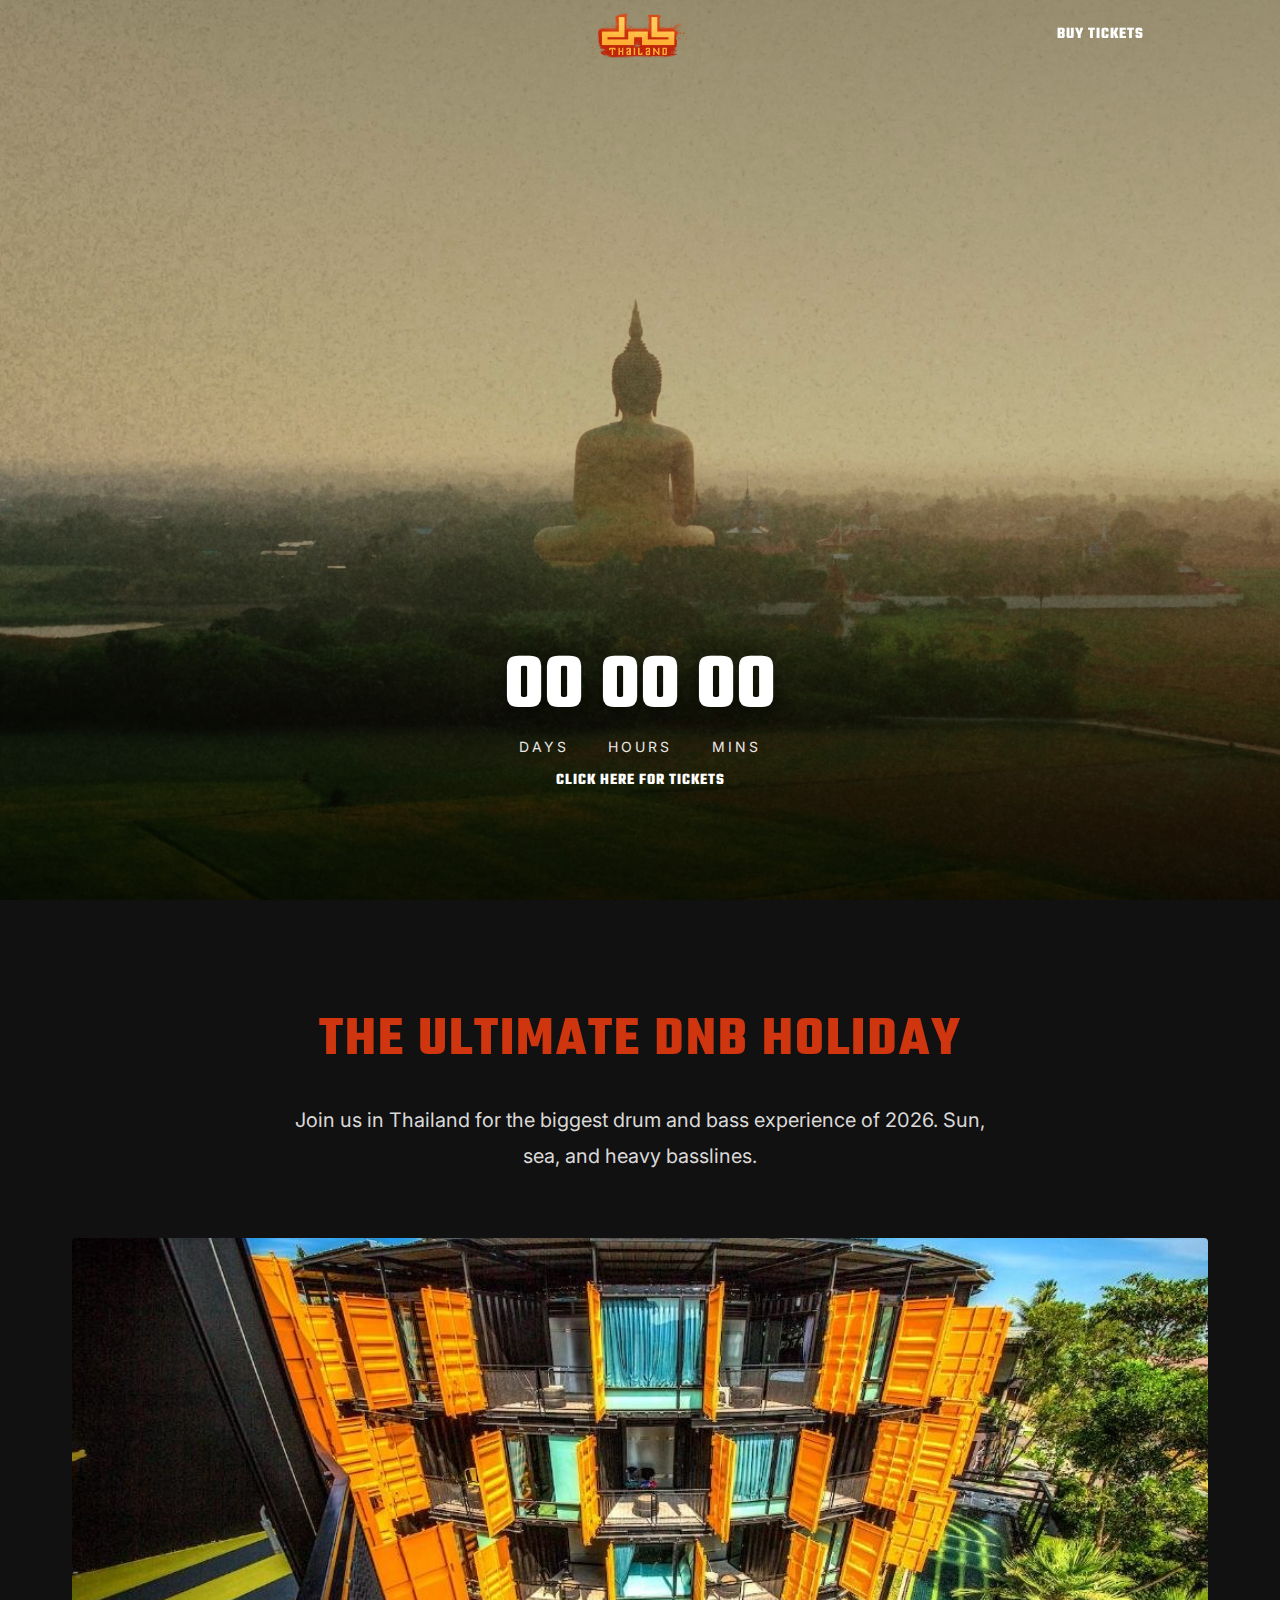
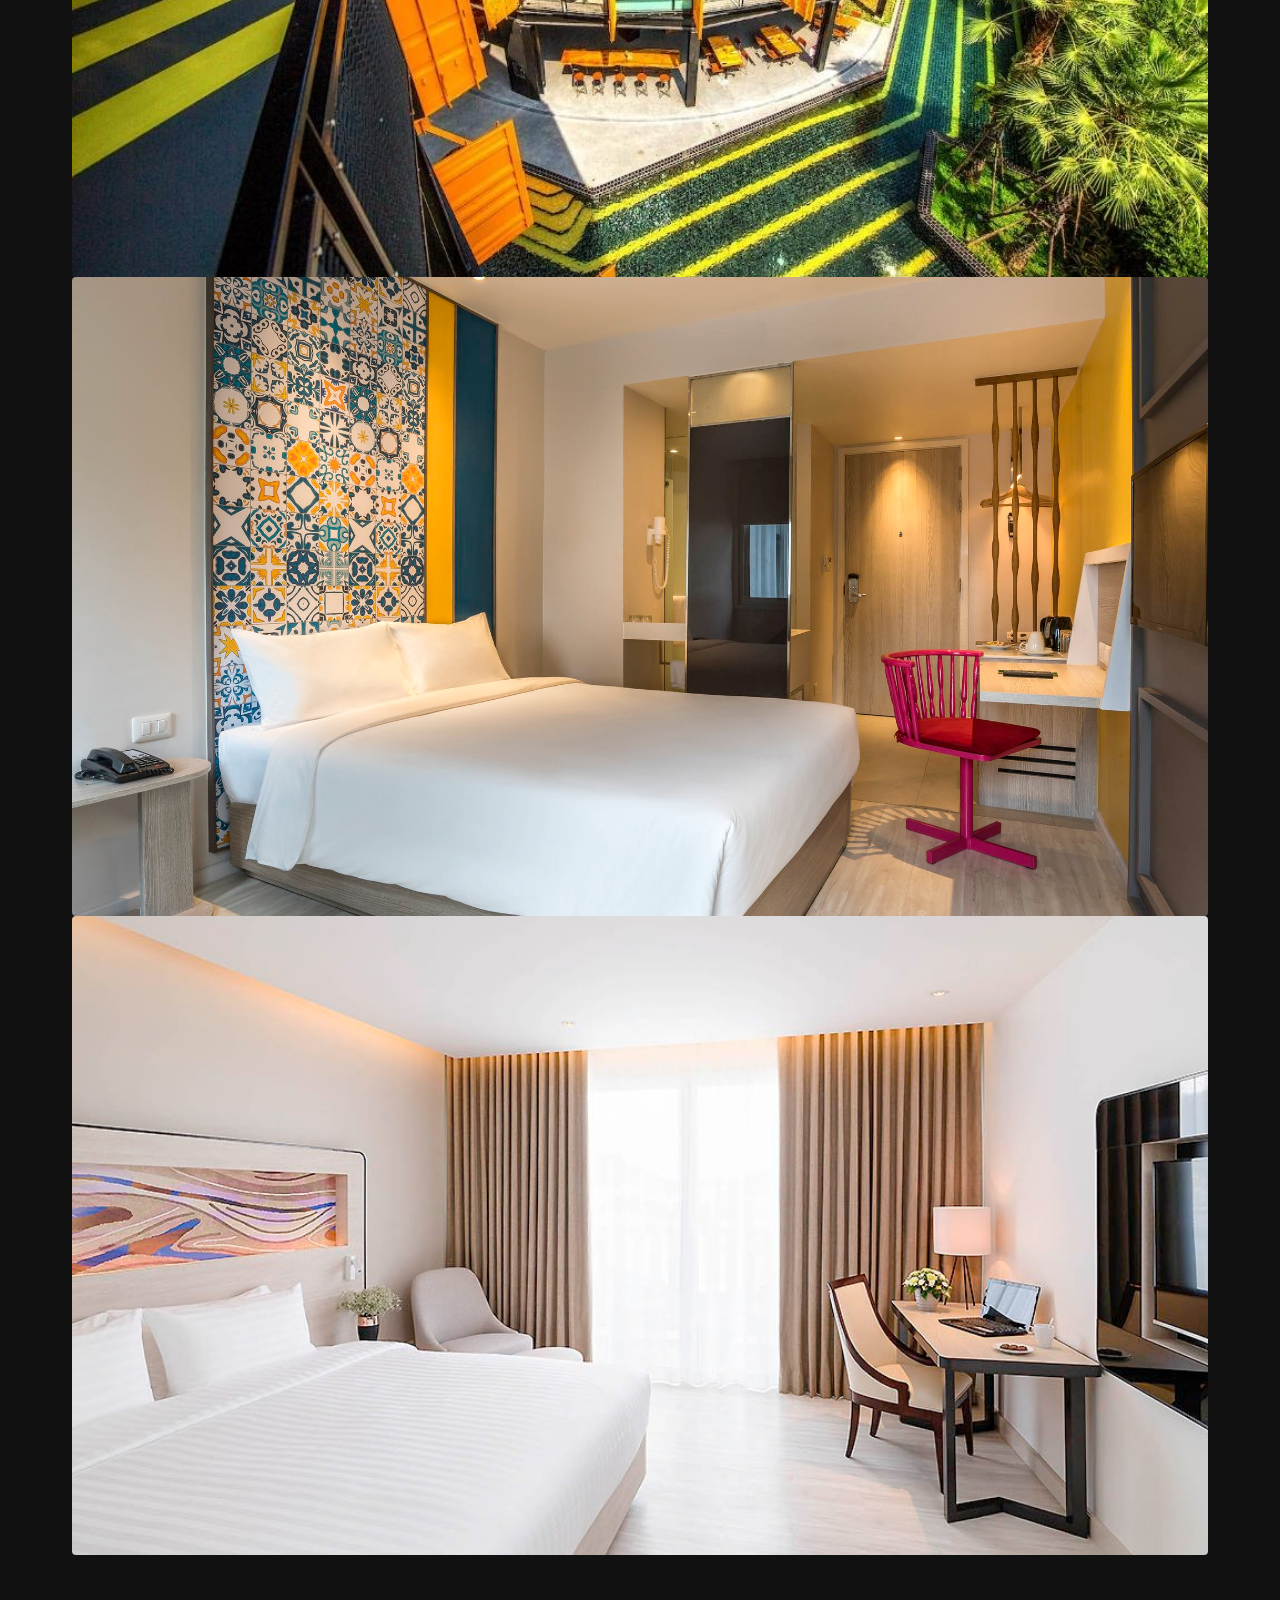
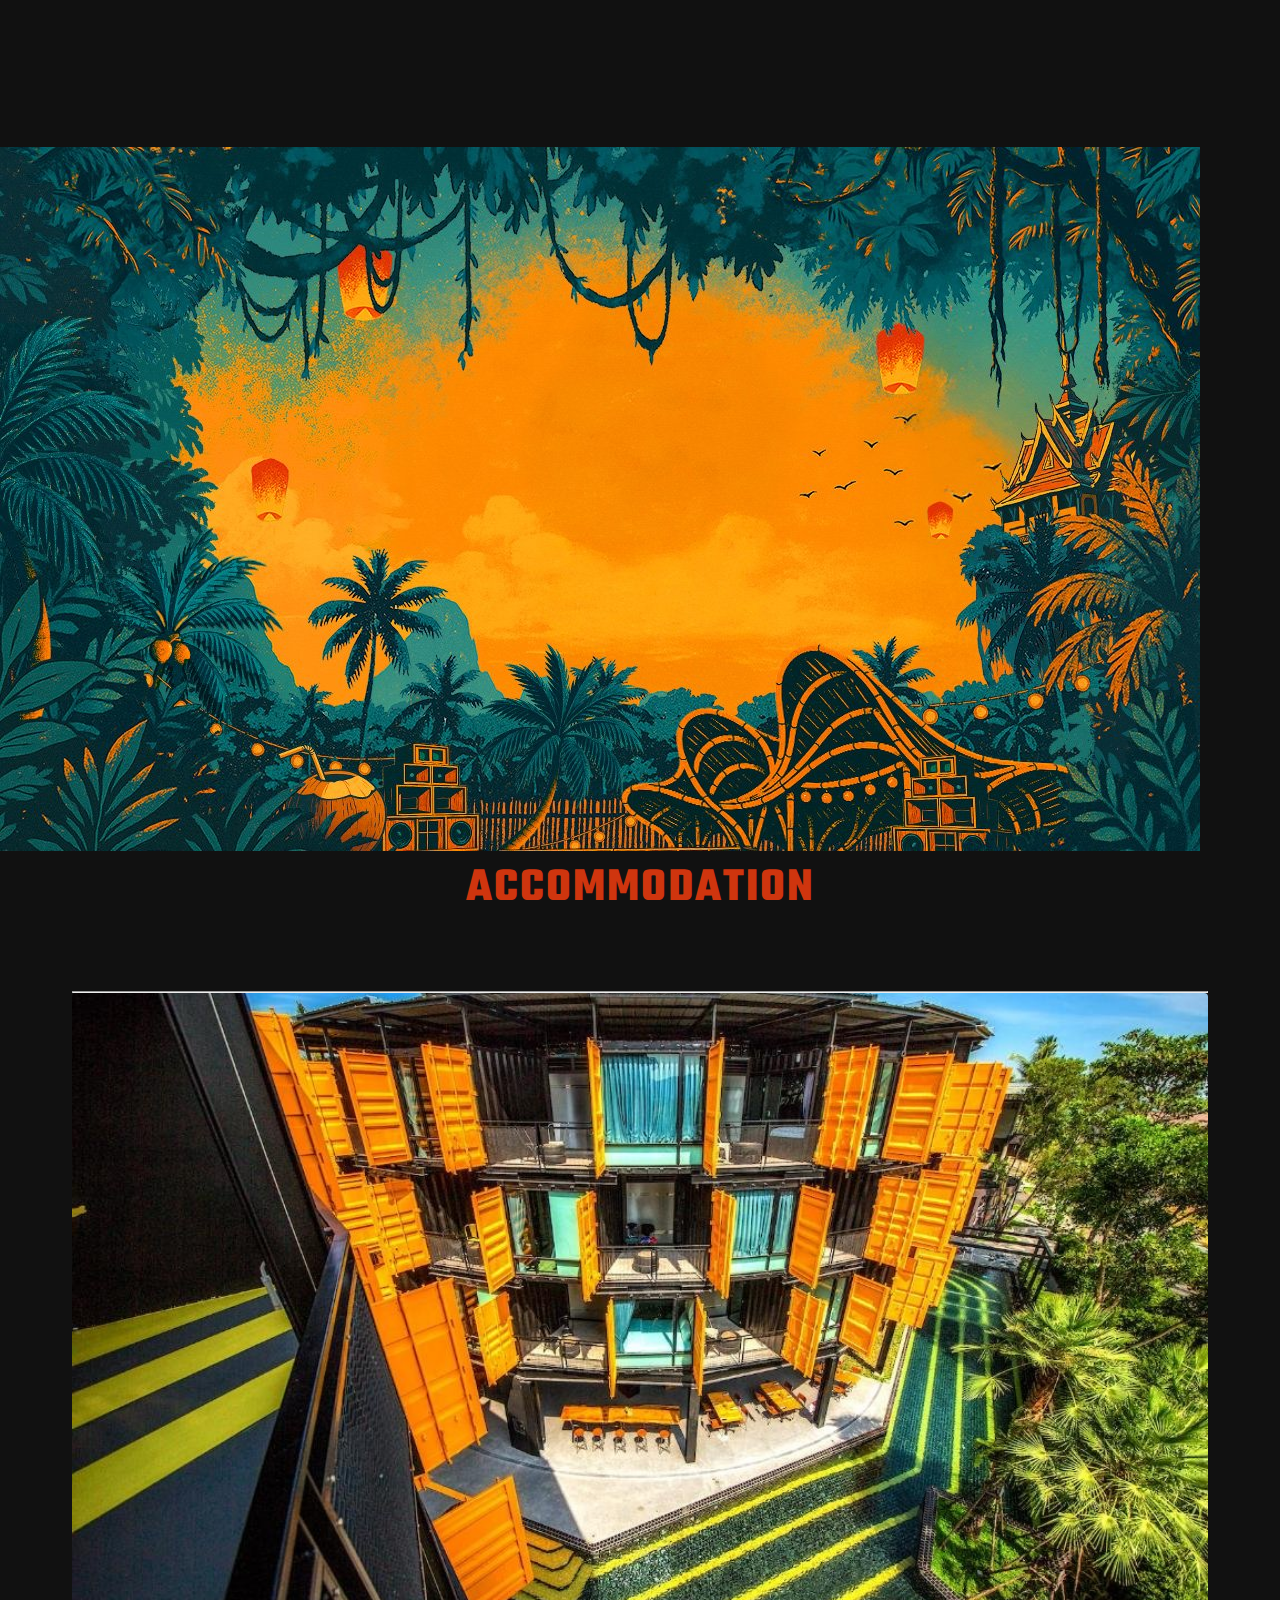
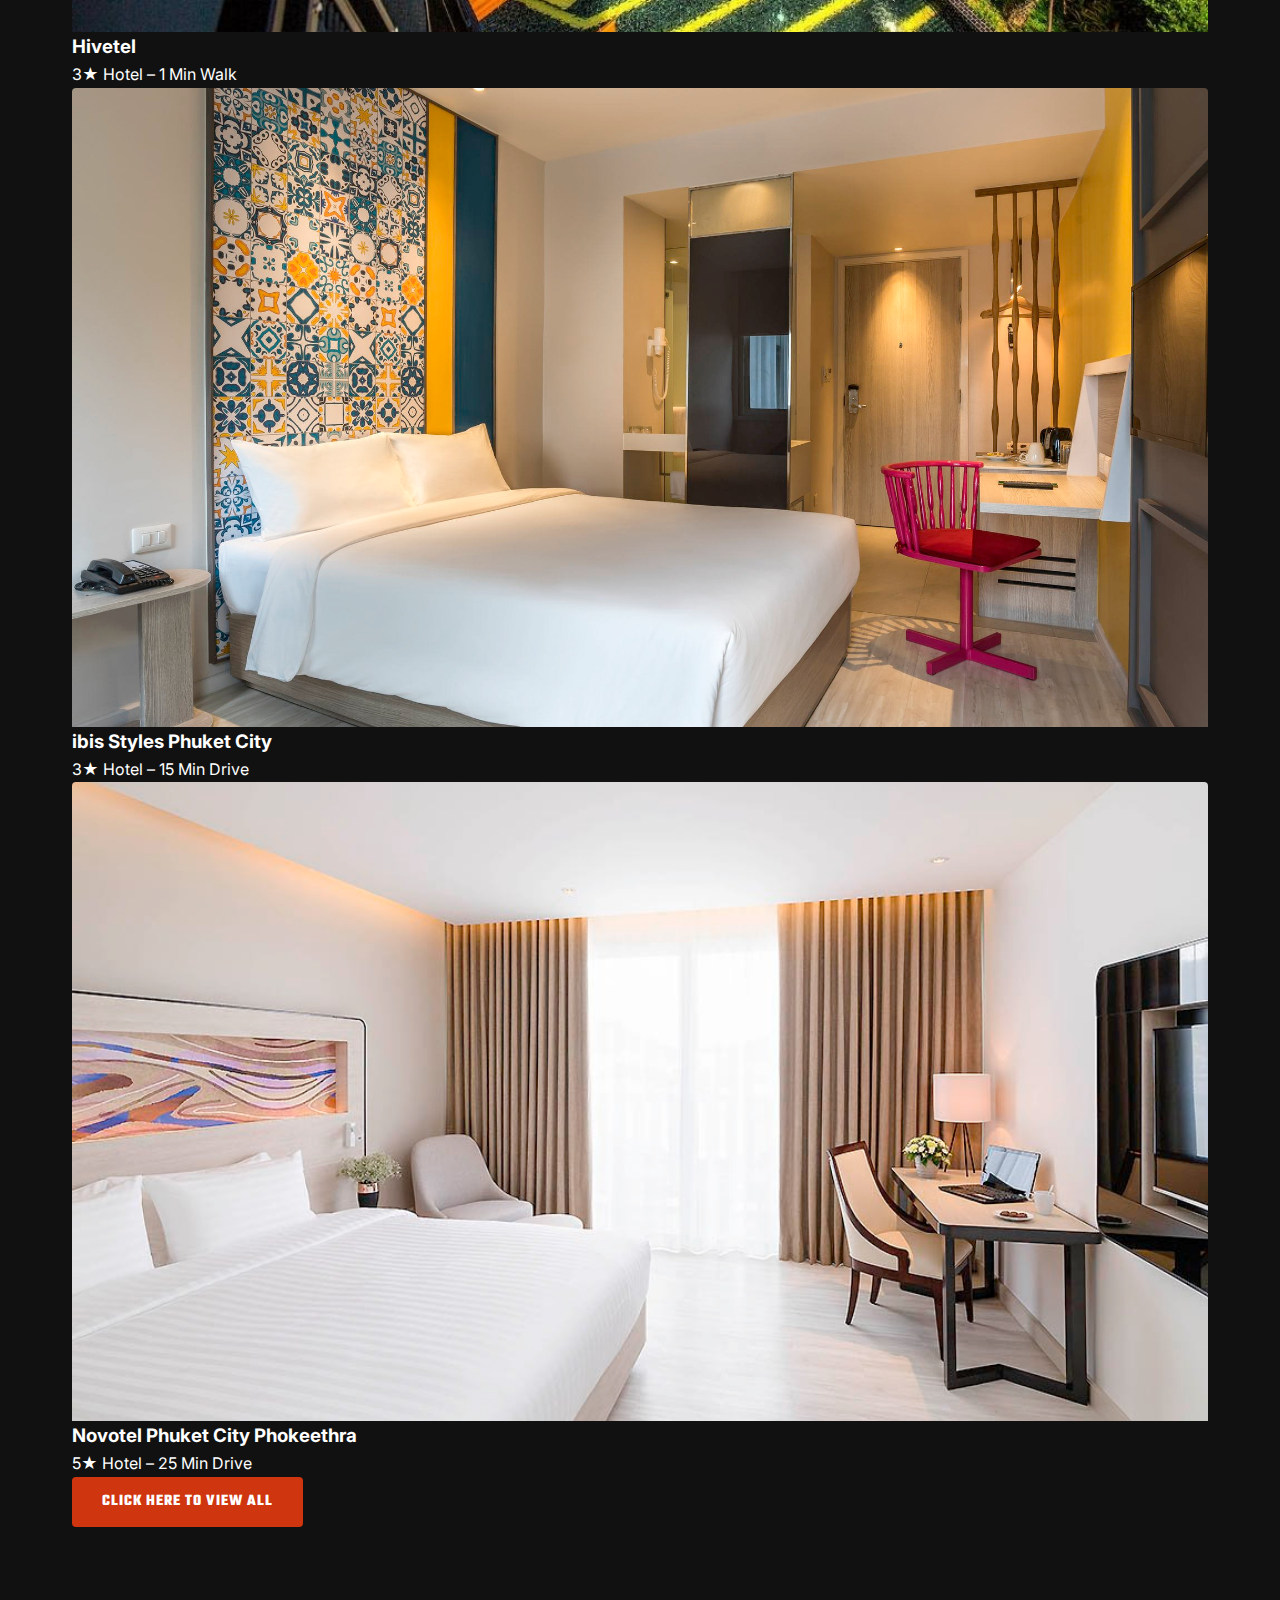
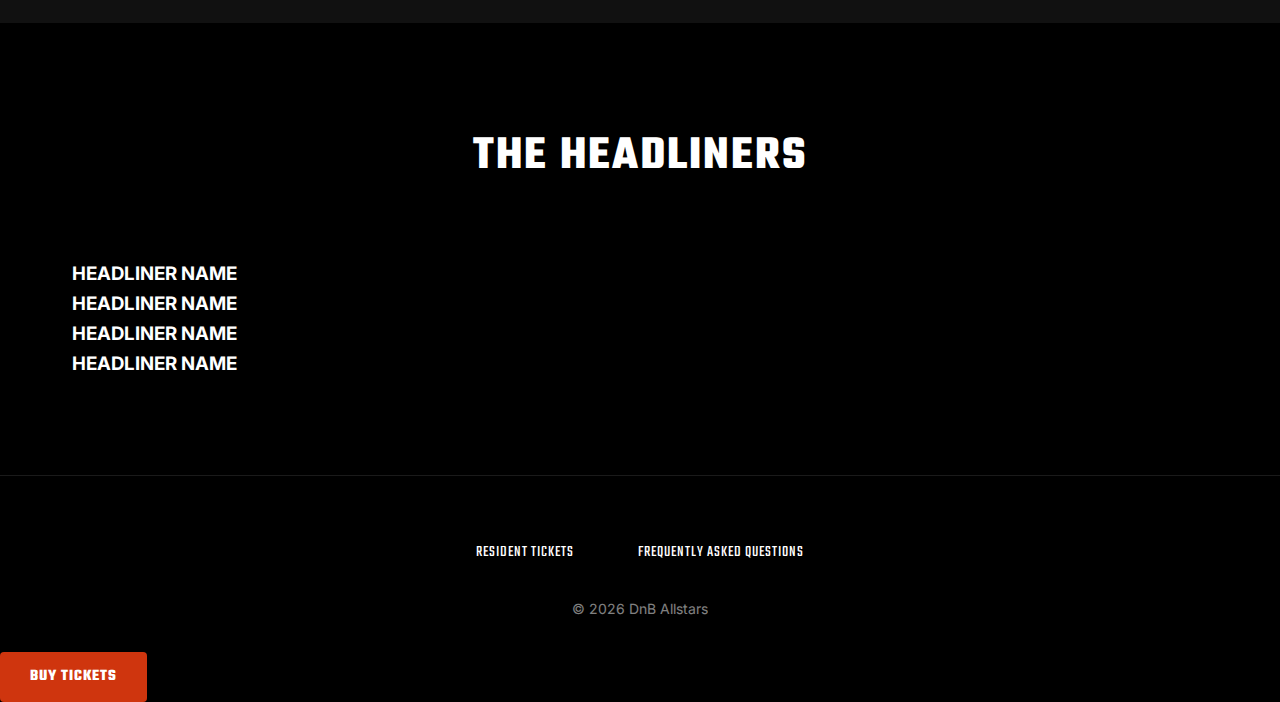
<file: index.html>
<!DOCTYPE html>
<html lang="en">
<head>
    <meta charset="UTF-8">
    <meta name="viewport" content="width=device-width, initial-scale=1.0">
    <title>DnB Allstars: Thailand 2026</title>
    <link rel="icon" type="image/x-icon" href="assets/img/favicon.ico">
    <link rel="preconnect" href="https://fonts.googleapis.com">
    <link rel="preconnect" href="https://fonts.gstatic.com" crossorigin>
    <link href="https://fonts.googleapis.com/css2?family=Inter:wght@400;700&family=Teko:wght@400;600;700&display=swap" rel="stylesheet">
    <link rel="stylesheet" href="assets/css/style.css">
</head>
<body>

    <!-- Header -->
    <header class="header">
        <div class="container header__container">
            <!-- Left Spacer for Balance -->
            <div class="header__left"></div>

            <!-- Centered Logo -->
            <a href="index.html" class="logo">
                <img src="assets/img/logo.png" alt="DnB Allstars: Thailand 2026">
            </a>
            
            <!-- Right Actions: Button + Burger -->
            <div class="header__right">
                <a href="https://fixr.co/event/dnb-allstars-thailand-tickets-927680847" target="_blank" class="btn btn--white header__cta desktop-only">BUY TICKETS</a>

                <button class="burger" aria-label="Menu">
                    <span></span>
                    <span></span>
                    <span></span>
                </button>
            </div>
        </div>
        
        <!-- Mobile Menu Overlay -->
        <div class="mobile-menu">
            <nav class="mobile-menu__nav">
                <ul class="mobile-menu__list">
                    <li><a href="index.html" class="mobile-menu__link active">HOME</a></li>
                    <li><a href="accommodation.html" class="mobile-menu__link">ACCOMMODATION</a></li>
                    <li><a href="faqs.html" class="mobile-menu__link">FREQUENTLY ASKED QUESTIONS</a></li>
                </ul>
            </nav>
        </div>
    </header>

    <!-- Hero Section -->
    <section class="hero">
        <div class="hero__background">
            <!-- Video Placeholder: Uncomment below when video is available -->
            <!-- <video autoplay muted loop playsinline class="hero__video">
                <source src="path/to/video.mp4" type="video/mp4">
            </video> -->
            <img src="assets/img/hero-bg.jpg" alt="DnB Allstars Thailand" class="hero__image">
            <div class="hero__overlay"></div>
        </div>
        
        <div class="hero__content container">
            <!-- Countdown Timer -->
            <div class="countdown" id="countdown">
                <div class="countdown__item">
                    <span class="countdown__number" id="days">00</span>
                    <span class="countdown__label">Days</span>
                </div>
                <div class="countdown__item">
                    <span class="countdown__number" id="hours">00</span>
                    <span class="countdown__label">Hours</span>
                </div>
                <div class="countdown__item">
                    <span class="countdown__number" id="minutes">00</span>
                    <span class="countdown__label">Mins</span>
                </div>
            </div>

            <a href="https://fixr.co/event/dnb-allstars-thailand-tickets-927680847" target="_blank" class="btn btn--white btn--large hero__btn">
                CLICK HERE FOR TICKETS
            </a>
        </div>
    </section>

    <main>
        <!-- Hype Section (New) -->
        <section class="section hype">
            <div class="container">
                <h2 class="section__title">THE ULTIMATE DNB HOLIDAY</h2>
                <div class="hype__content">
                    <p class="hype__text">Join us in Thailand for the biggest drum and bass experience of 2026. Sun, sea, and heavy basslines.</p>
                </div>

                <div class="grid hype__gallery">
                    <div class="card">
                        <div class="card__image">
                            <img src="assets/img/hivetel.jpg" alt="DnB Allstars Thailand Atmosphere">
                        </div>
                    </div>
                    <div class="card">
                        <div class="card__image">
                            <img src="assets/img/ibis.jpg" alt="DnB Allstars Thailand Crowd">
                        </div>
                    </div>
                    <div class="card">
                        <div class="card__image">
                            <img src="assets/img/novotel.jpg" alt="DnB Allstars Thailand Production">
                        </div>
                    </div>
                </div>
            </div>
        </section>

        <!-- Accommodation Section -->
        <section class="section accommodation" id="accommodation">
            <div class="section__bg-image">
                <img src="assets/img/section-bg.jpg" alt="">
            </div>
            <div class="container">
                <h2 class="section__title">accommodation</h2>
                <hr class="divider">
                
                <div class="grid">
                    <!-- Hivetel -->
                    <div class="card">
                        <div class="card__image">
                            <img src="assets/img/hivetel.jpg" alt="Hivetel">
                            <div class="card__overlay">
                                <a href="accommodation/hivetel.html" class="btn btn--secondary">VIEW</a>
                            </div>
                        </div>
                        <div class="card__content">
                            <h3 class="card__title">Hivetel</h3>
                            <p class="card__subtitle">3★ Hotel – 1 Min Walk</p>
                        </div>
                    </div>

                    <!-- Ibis Styles -->
                    <div class="card">
                        <div class="card__image">
                            <img src="assets/img/ibis.jpg" alt="ibis Styles Phuket City">
                            <div class="card__overlay">
                                <a href="accommodation/ibis-styles.html" class="btn btn--secondary">VIEW</a>
                            </div>
                        </div>
                        <div class="card__content">
                            <h3 class="card__title">ibis Styles Phuket City</h3>
                            <p class="card__subtitle">3★ Hotel – 15 Min Drive</p>
                        </div>
                    </div>

                    <!-- Novotel -->
                    <div class="card">
                        <div class="card__image">
                            <img src="assets/img/novotel.jpg" alt="Novotel Phuket City Phokeethra">
                            <div class="card__overlay">
                                <a href="accommodation/novotel.html" class="btn btn--secondary">VIEW</a>
                            </div>
                        </div>
                        <div class="card__content">
                            <h3 class="card__title">Novotel Phuket City Phokeethra</h3>
                            <p class="card__subtitle">5★ Hotel – 25 Min Drive</p>
                        </div>
                    </div>
                </div>

                <div class="section__actions">
                    <a href="accommodation.html" class="btn btn--primary">CLICK HERE TO VIEW ALL</a>
                </div>
            </div>
        </section>

        <!-- Headliners Section (New) -->
        <section class="section headliners">
            <div class="container">
                <h2 class="section__title">THE HEADLINERS</h2>
                <div class="grid headliners__grid">
                    <div class="card placeholder-card">
                        <div class="placeholder-image"></div>
                        <h3 class="card__title">HEADLINER NAME</h3>
                    </div>
                    <div class="card placeholder-card">
                        <div class="placeholder-image"></div>
                        <h3 class="card__title">HEADLINER NAME</h3>
                    </div>
                    <div class="card placeholder-card">
                        <div class="placeholder-image"></div>
                        <h3 class="card__title">HEADLINER NAME</h3>
                    </div>
                    <div class="card placeholder-card">
                        <div class="placeholder-image"></div>
                        <h3 class="card__title">HEADLINER NAME</h3>
                    </div>
                </div>
            </div>
        </section>

        <!-- FAQ Section Removed as requested -->
    </main>

    <!-- Footer -->
    <footer class="footer">
        <div class="container">
            <div class="footer__links">
                <a href="https://fixr.co/event/dnb-allstars-thailand-local-resident-tickets-938277701" target="_blank">Resident Tickets</a>
                <a href="faqs.html">Frequently Asked Questions</a>
            </div>
            <p class="copyright">&copy; 2026 DnB Allstars</p>
        </div>
    </footer>

    <!-- Mobile Sticky Button -->
    <div class="mobile-cta">
        <a href="https://fixr.co/event/dnb-allstars-thailand-tickets-927680847" target="_blank" class="btn btn--primary btn--large mobile-cta__btn">
            BUY TICKETS
        </a>
    </div>

    <script src="assets/js/script.js"></script>
</body>
</html>
</file>
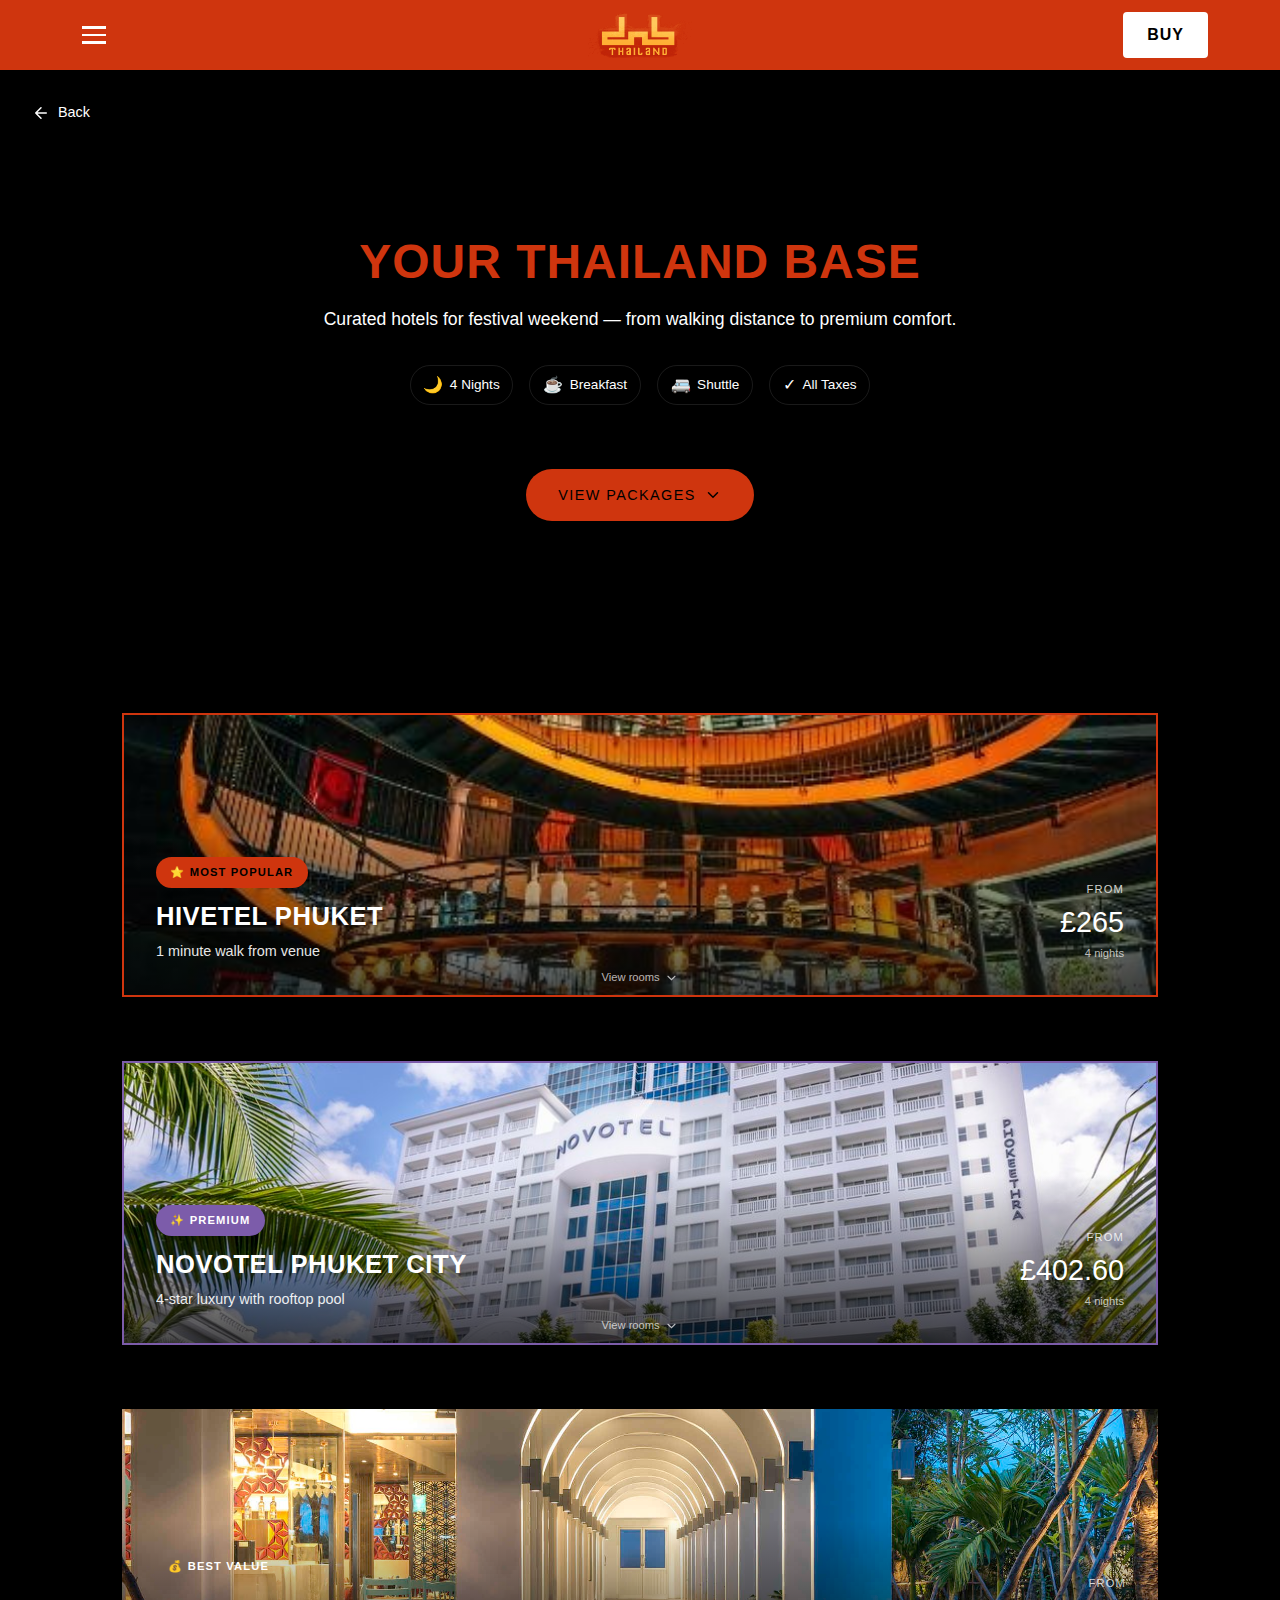
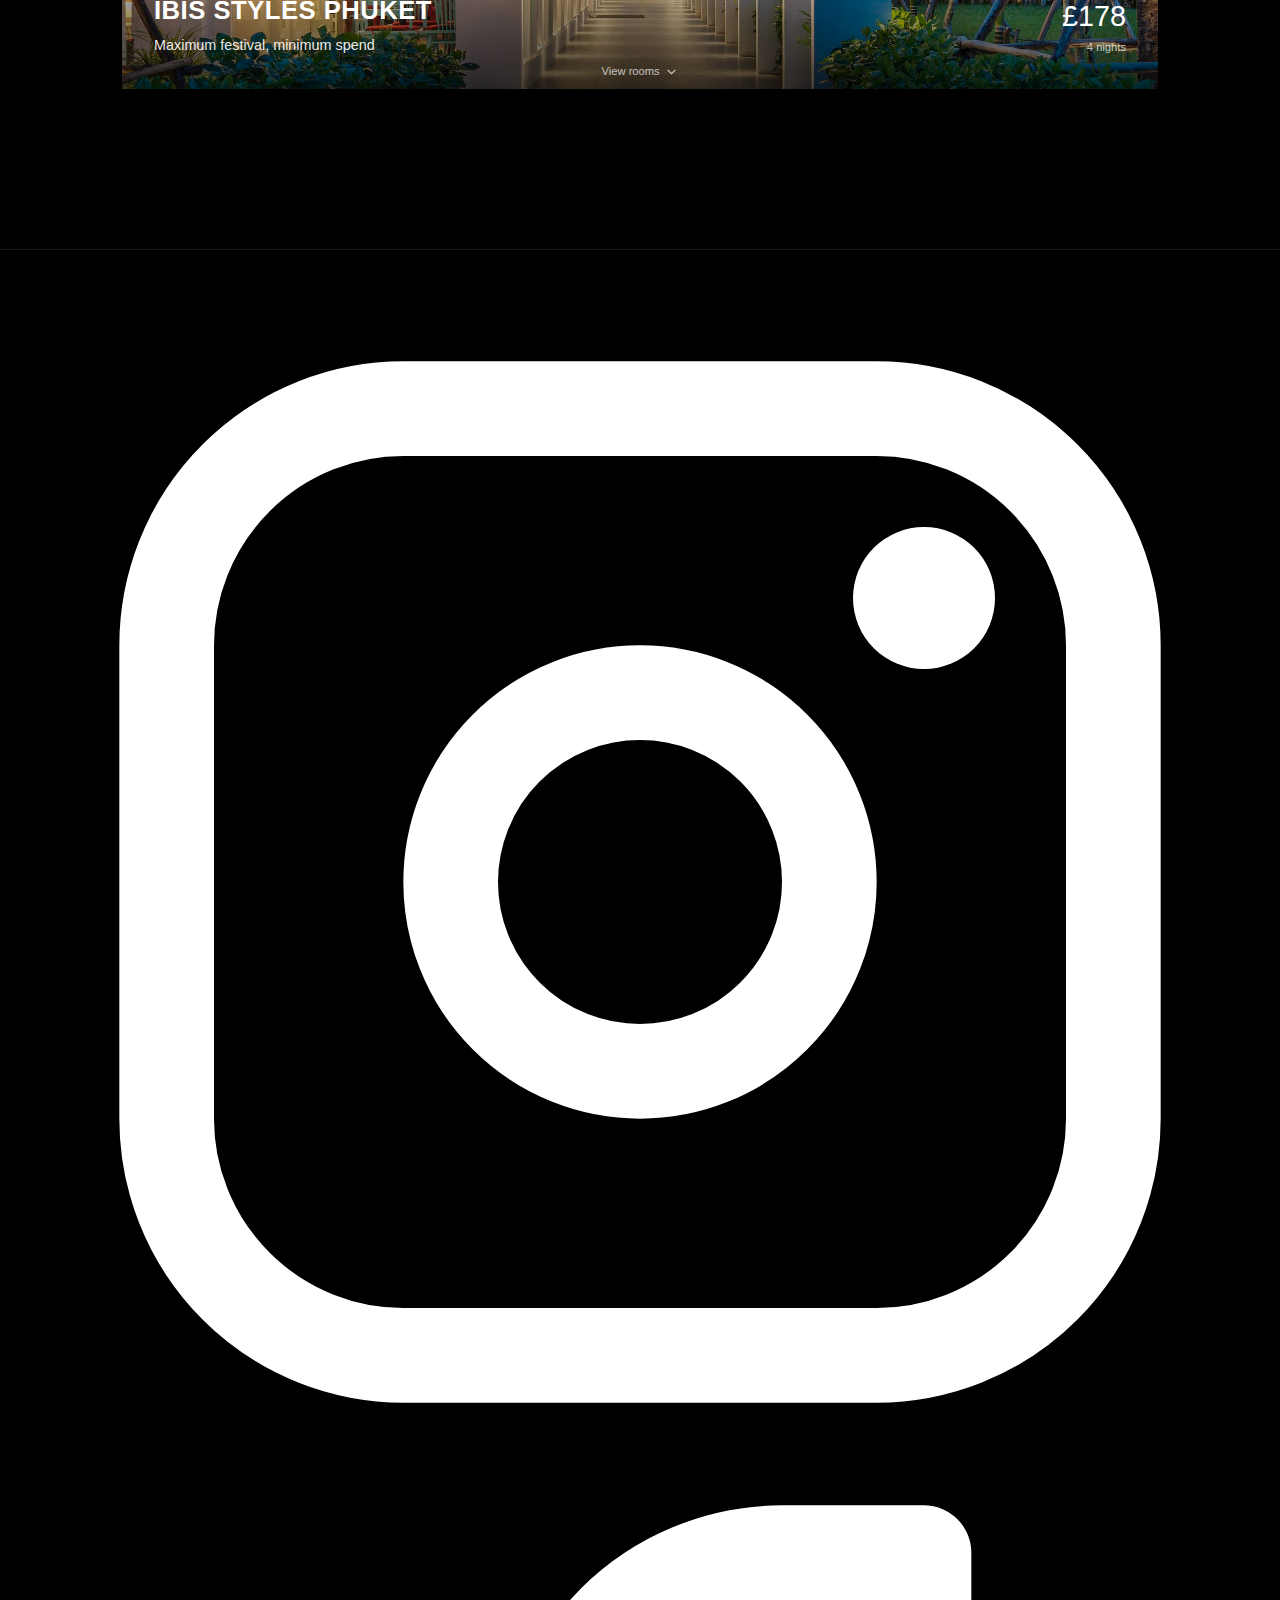
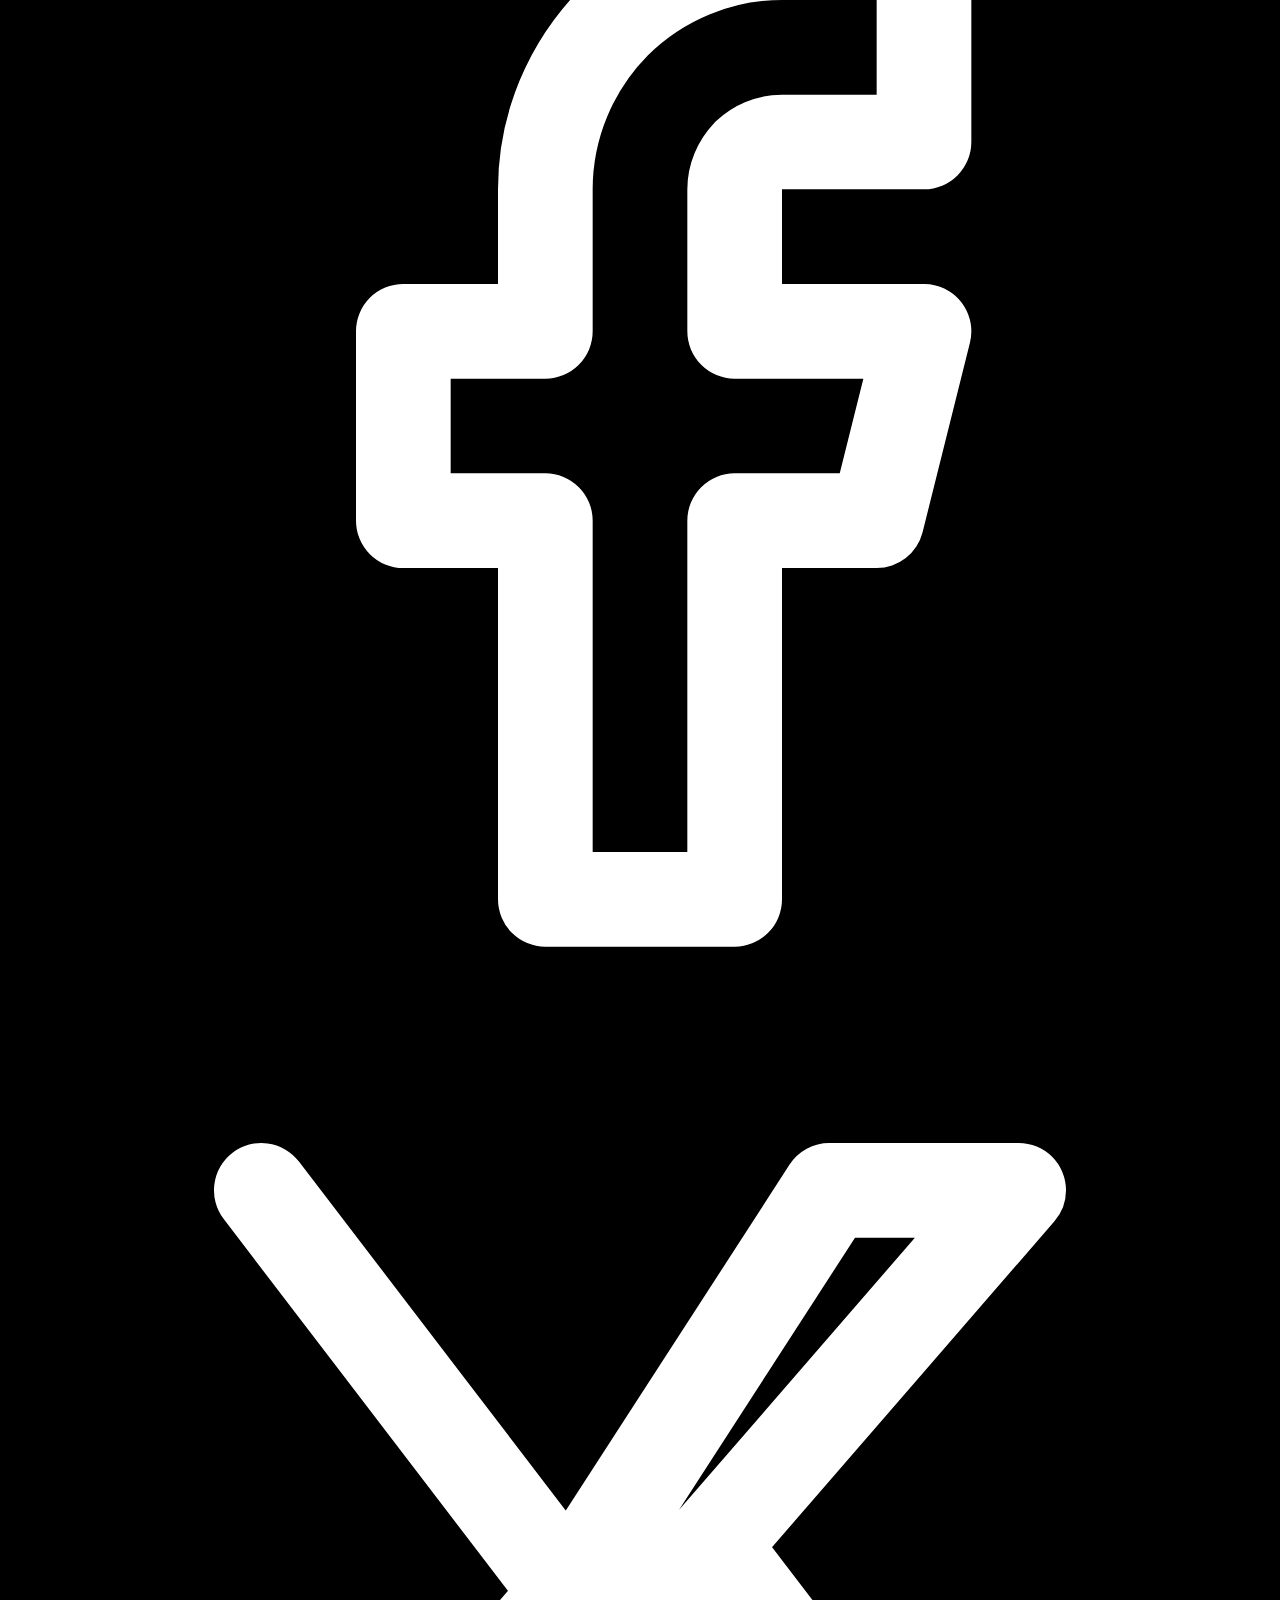
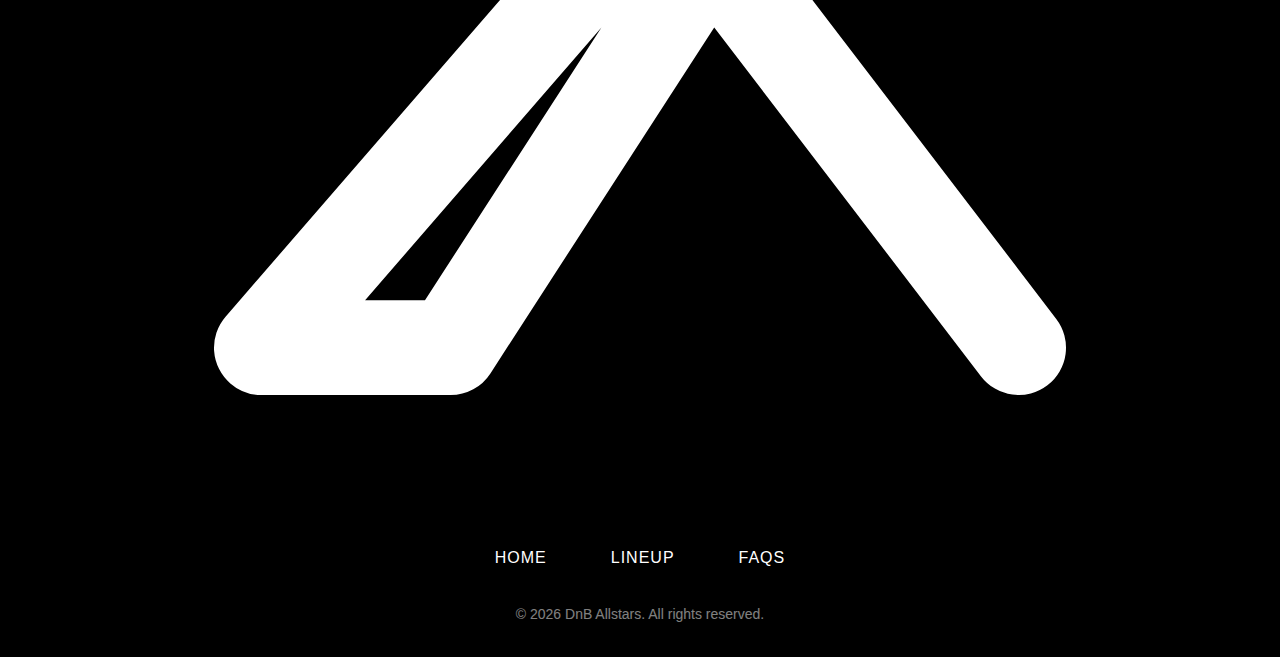
<file: accommodation.html>
<!DOCTYPE html>
<html lang="en">
<head>
    <meta charset="UTF-8">
    <meta name="viewport" content="width=device-width, initial-scale=1.0">
    <title>Official Accommodation — DnB Allstars: Thailand 2026</title>
    <link rel="icon" type="image/x-icon" href="assets/img/favicon.ico">
    <link rel="preconnect" href="https://fonts.googleapis.com">
    <link rel="preconnect" href="https://fonts.gstatic.com" crossorigin>
    <link href="https://fonts.googleapis.com/css2?family=Archivo+Black&family=Space+Grotesk:wght@400;500;600;700&display=swap" rel="stylesheet">
    <link rel="stylesheet" href="assets/css/style.css">
    <style>
        /* Use main site's color scheme */
        .accommodation-page {
            padding-top: var(--header-height);
            min-height: 100vh;
            background: var(--color-bg);
            color: var(--color-text);
        }

        /* Hero Section */
        .accom-hero {
            text-align: center;
            padding: calc(var(--header-height) + var(--spacing-xl)) var(--spacing-md) var(--spacing-xl);
            background: var(--gradient-dark);
            min-height: 60vh;
            display: flex;
            flex-direction: column;
            justify-content: center;
            align-items: center;
            position: relative;
        }

        .accom-hero::after {
            content: '';
            position: absolute;
            bottom: 0;
            left: 0;
            right: 0;
            height: 120px;
            background: linear-gradient(to top, var(--color-bg-dark) 0%, transparent 100%);
            pointer-events: none;
        }

        .accom-hero__content {
            position: relative;
            z-index: 2;
            max-width: 700px;
            text-align: center;
        }

        .accom-hero__title {
            font-family: var(--font-heading);
            font-size: clamp(2rem, 5vw, 3rem);
            text-transform: uppercase;
            letter-spacing: 0.02em;
            margin-bottom: var(--spacing-sm);
            line-height: 1.1;
            color: var(--color-accent);
        }

        .accom-hero__subtitle {
            color: var(--color-text-muted);
            font-size: 1.1rem;
            line-height: 1.6;
            margin-bottom: var(--spacing-md);
        }

        /* Compact Includes Strip */
        .includes-strip {
            display: flex;
            justify-content: center;
            flex-wrap: wrap;
            gap: var(--spacing-sm);
            font-size: 0.85rem;
            color: var(--color-text-muted);
        }

        .includes-strip__item {
            display: flex;
            align-items: center;
            gap: 0.4rem;
            background: var(--color-bg-card);
            border: 1px solid rgba(255, 255, 255, 0.1);
            padding: 0.4rem 0.8rem;
            border-radius: 20px;
        }

        .includes-strip__item span {
            font-size: 1rem;
        }

        /* Hero CTA */
        .accom-hero__cta {
            margin-top: var(--spacing-lg);
            display: inline-flex;
            align-items: center;
            gap: 0.5rem;
            padding: 0.9rem 2rem;
            background: var(--color-accent);
            color: var(--color-text-dark);
            font-family: var(--font-heading);
            font-size: 0.9rem;
            text-transform: uppercase;
            letter-spacing: 0.1em;
            text-decoration: none;
            border-radius: 50px;
            transition: all 0.3s ease;
            box-shadow: 0 4px 20px var(--color-accent-glow);
        }

        .accom-hero__cta:hover {
            transform: translateY(-2px);
            box-shadow: 0 8px 30px var(--color-accent-glow);
            background: var(--color-accent-light);
        }

        .accom-hero__cta svg {
            width: 18px;
            height: 18px;
        }

        /* Hotels Container */
        .hotels-container {
            max-width: 1100px;
            margin: 0 auto;
            padding: var(--spacing-xl) var(--spacing-md);
            background: var(--color-bg-dark);
        }

        /* Hotel Card */
        .hotel-card {
            background: var(--color-bg);
            border-radius: var(--border-radius-lg);
            overflow: hidden;
            margin-bottom: var(--spacing-lg);
            border: 1px solid rgba(255, 255, 255, 0.1);
            transition: all 0.3s ease;
        }

        .hotel-card:hover {
            border-color: rgba(255, 255, 255, 0.2);
            transform: translateY(-4px);
        }

        .hotel-card--recommended {
            border: 2px solid var(--color-accent);
        }

        .hotel-card--premium {
            border: 2px solid #7c5caa;
        }

        .hotel-card--value {
            border: 2px solid var(--color-primary);
        }

        /* Hotel Header */
        .hotel-card__header {
            position: relative;
            cursor: pointer;
        }

        .hotel-card__hero {
            width: 100%;
            height: 280px;
            object-fit: cover;
        }

        @media (max-width: 600px) {
            .hotel-card__hero {
                height: 200px;
            }
        }

        .hotel-card__overlay {
            position: absolute;
            inset: 0;
            background: linear-gradient(to top, rgba(0,0,0,0.7) 0%, transparent 60%);
        }

        .hotel-card__header-content {
            position: absolute;
            bottom: 0;
            left: 0;
            right: 0;
            padding: var(--spacing-md);
            display: flex;
            justify-content: space-between;
            align-items: flex-end;
            gap: var(--spacing-md);
            color: #fff;
        }

        @media (max-width: 600px) {
            .hotel-card__header-content {
                flex-direction: column;
                align-items: flex-start;
            }
        }

        .hotel-card__badge {
            display: inline-flex;
            align-items: center;
            gap: 0.4rem;
            padding: 0.4rem 0.9rem;
            border-radius: 30px;
            font-size: 0.7rem;
            font-weight: 700;
            text-transform: uppercase;
            letter-spacing: 0.1em;
            margin-bottom: 0.5rem;
        }

        .hotel-card--recommended .hotel-card__badge {
            background: var(--color-accent);
            color: var(--color-text-dark);
        }

        .hotel-card--premium .hotel-card__badge {
            background: #7c5caa;
            color: #fff;
        }

        .hotel-card--value .hotel-card__badge {
            background: var(--color-primary);
            color: #fff;
        }

        .hotel-card__name {
            font-family: var(--font-heading);
            font-size: clamp(1.3rem, 3vw, 1.6rem);
            text-transform: uppercase;
            letter-spacing: 0.02em;
            margin-bottom: 0.2rem;
        }

        .hotel-card__tagline {
            font-size: 0.9rem;
            opacity: 0.9;
        }

        .hotel-card__price-block {
            text-align: right;
            flex-shrink: 0;
        }

        @media (max-width: 600px) {
            .hotel-card__price-block {
                text-align: left;
            }
        }

        .hotel-card__price-label {
            font-size: 0.7rem;
            text-transform: uppercase;
            letter-spacing: 0.1em;
            opacity: 0.8;
        }

        .hotel-card__price {
            font-family: var(--font-heading);
            font-size: 1.8rem;
        }

        .hotel-card__price-note {
            font-size: 0.7rem;
            opacity: 0.7;
        }

        .hotel-card__expand-hint {
            position: absolute;
            bottom: 8px;
            left: 50%;
            transform: translateX(-50%);
            font-size: 0.7rem;
            color: rgba(255,255,255,0.7);
            display: flex;
            align-items: center;
            gap: 0.3rem;
        }

        .hotel-card__expand-hint svg {
            width: 14px;
            height: 14px;
            transition: transform 0.3s ease;
        }

        .hotel-card.is-expanded .hotel-card__expand-hint svg {
            transform: rotate(180deg);
        }

        /* Hotel Body */
        .hotel-card__body {
            max-height: 0;
            overflow: hidden;
            transition: max-height 0.5s cubic-bezier(0.4, 0, 0.2, 1);
        }

        .hotel-card.is-expanded .hotel-card__body {
            max-height: 2000px;
        }

        .hotel-card__content {
            padding: var(--spacing-lg);
            background: var(--color-bg);
        }

        /* Selling Points */
        .selling-points {
            display: grid;
            grid-template-columns: repeat(auto-fit, minmax(180px, 1fr));
            gap: var(--spacing-md);
            margin-bottom: var(--spacing-lg);
            padding-bottom: var(--spacing-lg);
            border-bottom: 1px solid rgba(255, 255, 255, 0.1);
        }

        .selling-point {
            display: flex;
            align-items: flex-start;
            gap: 0.75rem;
        }

        .selling-point__icon {
            width: 36px;
            height: 36px;
            border-radius: 8px;
            display: flex;
            align-items: center;
            justify-content: center;
            flex-shrink: 0;
            font-size: 1.2rem;
        }

        .hotel-card--recommended .selling-point__icon {
            background: rgba(246, 194, 94, 0.15);
        }

        .hotel-card--premium .selling-point__icon {
            background: rgba(124, 92, 170, 0.15);
        }

        .hotel-card--value .selling-point__icon {
            background: rgba(79, 132, 122, 0.15);
        }

        .selling-point__text {
            font-size: 0.9rem;
            line-height: 1.4;
            color: var(--color-text);
        }

        .selling-point__text strong {
            display: block;
            margin-bottom: 0.1rem;
        }

        .selling-point__text span {
            color: var(--color-text-muted);
            font-size: 0.8rem;
        }

        /* Room Types */
        .rooms-section {
            margin-bottom: var(--spacing-lg);
        }

        .rooms-section__title {
            font-family: var(--font-heading);
            font-size: 0.9rem;
            text-transform: uppercase;
            letter-spacing: 0.1em;
            margin-bottom: var(--spacing-md);
            color: var(--color-text-muted);
        }

        .rooms-section__slider {
            display: flex;
            flex-direction: column;
            gap: var(--spacing-sm);
        }

        @media (max-width: 700px) {
            .rooms-section__slider {
                flex-direction: row;
                overflow-x: auto;
                scroll-snap-type: x mandatory;
                -webkit-overflow-scrolling: touch;
                gap: var(--spacing-md);
                padding-bottom: var(--spacing-sm);
                margin: 0 -var(--spacing-md);
                padding-left: var(--spacing-md);
                padding-right: var(--spacing-md);
            }

            .rooms-section__slider::-webkit-scrollbar {
                display: none;
            }
        }

        .room-type {
            background: var(--color-bg-dark);
            border-radius: var(--border-radius);
            padding: var(--spacing-md);
            display: grid;
            grid-template-columns: 120px 1fr auto;
            gap: var(--spacing-md);
            align-items: center;
            transition: all 0.3s ease;
            border: 1px solid rgba(255, 255, 255, 0.05);
        }

        .room-type:hover {
            background: var(--color-bg-darker);
            border-color: rgba(255, 255, 255, 0.1);
        }

        @media (max-width: 700px) {
            .room-type {
                flex: 0 0 260px;
                scroll-snap-align: start;
                display: flex;
                flex-direction: column;
                text-align: center;
            }
        }

        .room-type__image {
            width: 120px;
            height: 80px;
            object-fit: cover;
            border-radius: var(--border-radius);
        }

        @media (max-width: 700px) {
            .room-type__image {
                width: 100%;
                height: 120px;
            }
        }

        .room-type__name {
            font-weight: 600;
            font-size: 1rem;
            margin-bottom: 0.2rem;
            color: var(--color-text);
        }

        .room-type__details {
            color: var(--color-text-muted);
            font-size: 0.85rem;
            line-height: 1.4;
            margin-bottom: 0.4rem;
        }

        .room-type__features {
            display: flex;
            flex-wrap: wrap;
            gap: 0.4rem;
        }

        @media (max-width: 700px) {
            .room-type__features {
                justify-content: center;
            }
        }

        .room-type__feature {
            display: inline-flex;
            align-items: center;
            gap: 0.2rem;
            font-size: 0.7rem;
            color: var(--color-text-muted);
            background: rgba(255, 255, 255, 0.05);
            padding: 0.2rem 0.5rem;
            border-radius: 20px;
        }

        .room-type__price {
            text-align: right;
        }

        @media (max-width: 700px) {
            .room-type__price {
                text-align: center;
                margin-top: var(--spacing-sm);
            }
        }

        .room-type__price-value {
            font-family: var(--font-heading);
            font-size: 1.4rem;
            color: var(--color-accent);
        }

        .room-type__price-note {
            font-size: 0.65rem;
            color: var(--color-text-muted);
        }

        /* Sold Out State */
        .room-type--sold-out {
            opacity: 0.6;
            position: relative;
        }

        .room-type--sold-out::after {
            content: '';
            position: absolute;
            inset: 0;
            background: rgba(0, 0, 0, 0.3);
            border-radius: var(--border-radius);
            pointer-events: none;
        }

        .room-type__sold-out {
            background: #dc3545;
            color: #fff;
            font-size: 0.65rem;
            font-weight: 700;
            text-transform: uppercase;
            letter-spacing: 0.05em;
            padding: 0.2rem 0.5rem;
            border-radius: 4px;
            display: inline-block;
        }

        .room-type--sold-out .room-type__price-value {
            text-decoration: line-through;
            opacity: 0.5;
        }

        /* Room Details Expandable */
        .room-type__details-toggle {
            background: transparent;
            border: 1px solid rgba(255, 255, 255, 0.2);
            color: var(--color-text-muted);
            font-size: 0.7rem;
            padding: 0.3rem 0.6rem;
            border-radius: 15px;
            cursor: pointer;
            transition: all 0.3s ease;
            margin-top: 0.5rem;
            display: inline-flex;
            align-items: center;
            gap: 0.3rem;
        }

        .room-type__details-toggle:hover {
            background: rgba(255, 255, 255, 0.1);
            border-color: var(--color-accent);
            color: var(--color-text);
        }

        .room-type__details-toggle svg {
            width: 12px;
            height: 12px;
            transition: transform 0.3s ease;
        }

        .room-type.is-details-open .room-type__details-toggle svg {
            transform: rotate(180deg);
        }

        .room-type__full-details {
            max-height: 0;
            overflow: hidden;
            transition: max-height 0.4s ease;
            grid-column: 1 / -1;
            padding: 0;
        }

        .room-type.is-details-open .room-type__full-details {
            max-height: 300px;
            padding-top: var(--spacing-md);
        }

        .room-type__full-details-content {
            background: rgba(0, 0, 0, 0.2);
            border-radius: var(--border-radius);
            padding: var(--spacing-md);
            font-size: 0.85rem;
            line-height: 1.6;
            color: var(--color-text-muted);
        }

        .room-type__full-details-content ul {
            margin: 0;
            padding-left: 1.2rem;
        }

        .room-type__full-details-content li {
            margin-bottom: 0.3rem;
        }

        /* Swipe hint */
        .rooms-section__hint {
            display: none;
        }

        @media (max-width: 700px) {
            .rooms-section__hint {
                display: flex;
                align-items: center;
                justify-content: center;
                gap: 0.4rem;
                font-size: 0.7rem;
                color: var(--color-text-muted);
                margin-top: var(--spacing-sm);
            }

            .rooms-section__hint svg {
                width: 14px;
                height: 14px;
                stroke: var(--color-text-muted);
                animation: swipeHint 1.5s ease-in-out infinite;
            }

            @keyframes swipeHint {
                0%, 100% { transform: translateX(0); }
                50% { transform: translateX(4px); }
            }
        }

        /* CTA Section */
        .hotel-card__cta-section {
            padding: var(--spacing-lg);
            text-align: center;
            background: var(--color-bg-dark);
        }

        .btn--book-now {
            display: inline-flex;
            align-items: center;
            gap: 0.5rem;
            padding: 0.9rem 2.5rem;
            border-radius: 50px;
            font-family: var(--font-heading);
            font-size: 1rem;
            text-transform: uppercase;
            letter-spacing: 0.1em;
            text-decoration: none;
            border: none;
            cursor: pointer;
            transition: all 0.3s ease;
        }

        .hotel-card--recommended .btn--book-now {
            background: var(--color-accent);
            color: var(--color-text-dark);
        }

        .hotel-card--premium .btn--book-now {
            background: #7c5caa;
            color: #fff;
        }

        .hotel-card--value .btn--book-now {
            background: var(--color-primary);
            color: #fff;
        }

        .btn--book-now:hover {
            transform: translateY(-2px);
            box-shadow: 0 8px 25px rgba(0, 0, 0, 0.3);
        }

        .hotel-card__guarantee {
            margin-top: var(--spacing-md);
            font-size: 0.8rem;
            color: var(--color-text-muted);
            display: flex;
            justify-content: center;
            align-items: center;
            gap: 0.4rem;
        }

        /* Back Link */
        .back-link {
            display: inline-flex;
            align-items: center;
            gap: 0.5rem;
            color: var(--color-text-muted);
            text-decoration: none;
            padding: var(--spacing-sm) 0;
            transition: color 0.3s ease;
            position: absolute;
            top: calc(var(--header-height) + 15px);
            left: var(--spacing-md);
            z-index: 10;
            font-size: 0.9rem;
            font-weight: 500;
        }

        .back-link:hover {
            color: var(--color-text);
        }

        .back-link svg {
            width: 18px;
            height: 18px;
        }
    </style>
</head>
<body>

    <!-- Scroll Progress Bar -->
    <div class="scroll-progress" id="scrollProgress"></div>

    <!-- Header -->
    <header class="header">
        <div class="header__bg"></div>
        <div class="header__elements header__elements--scrolled">
            <div class="header__container">
                <div class="header__left">
                    <div class="burger-placeholder" aria-hidden="true">
                        <svg width="24" height="18" viewBox="0 0 24 18" fill="none">
                            <path d="M0 1H24" stroke="currentColor" stroke-width="2"/>
                            <path d="M0 9H24" stroke="currentColor" stroke-width="2"/>
                            <path d="M0 17H24" stroke="currentColor" stroke-width="2"/>
                        </svg>
                    </div>
                </div>
                <a href="index.html" class="logo">
                    <img src="assets/img/logo.png" alt="DnB Allstars: Thailand 2026">
                </a>
                <div class="header__right">
                    <span class="btn btn--tickets btn--tickets-orange">BUY</span>
                </div>
            </div>
        </div>
        <div class="header__elements header__elements--default">
            <div class="header__container">
                <div class="header__left">
                    <button class="burger" aria-label="Menu" aria-expanded="false">
                        <svg width="32" height="20" viewBox="0 0 32 20" fill="none">
                            <path d="M0 1H32" stroke="currentColor" stroke-width="2"/>
                            <path d="M0 10H32" stroke="currentColor" stroke-width="2"/>
                            <path d="M0 19H32" stroke="currentColor" stroke-width="2"/>
                        </svg>
                    </button>
                </div>
                <a href="index.html" class="logo">
                    <img src="assets/img/logo.png" alt="DnB Allstars: Thailand 2026">
                </a>
                <div class="header__right">
                    <a href="https://fixr.co/event/dnb-allstars-thailand-tickets-927680847" target="_blank" class="btn btn--tickets">BUY</a>
                </div>
            </div>
        </div>
        <div class="mobile-menu">
            <nav class="mobile-menu__nav">
                <ul class="mobile-menu__list">
                    <li><a href="index.html" class="mobile-menu__link">HOME</a></li>
                    <li><a href="index.html#lineup" class="mobile-menu__link">LINEUP</a></li>
                    <li><a href="accommodation.html" class="mobile-menu__link active">ACCOMMODATION</a></li>
                    <li><a href="index.html#faq" class="mobile-menu__link">FAQ</a></li>
                </ul>
            </nav>
        </div>
    </header>

    <main class="accommodation-page">
        <!-- Back Link -->
        <a href="index.html" class="back-link">
            <svg viewBox="0 0 24 24" fill="none"><path d="M19 12H5M5 12L12 19M5 12L12 5" stroke="currentColor" stroke-width="2" stroke-linecap="round" stroke-linejoin="round"/></svg>
            Back
        </a>

        <!-- Hero Section -->
        <section class="accom-hero">
            <div class="accom-hero__content">
                <h1 class="accom-hero__title"
                    data-en="Your Thailand Base"
                    data-th="ฐานที่พักในไทยของคุณ"
                    data-ru="Ваша база в Таиланде">
                    Your Thailand Base
                </h1>
                <p class="accom-hero__subtitle"
                   data-en="Curated hotels for festival weekend — from walking distance to premium comfort."
                   data-th="โรงแรมที่คัดสรรมาเพื่อสุดสัปดาห์แห่งเทศกาล"
                   data-ru="Отобранные отели на время фестиваля">
                   Curated hotels for festival weekend — from walking distance to premium comfort.
                </p>
                <div class="includes-strip">
                    <div class="includes-strip__item"><span>🌙</span> 4 Nights</div>
                    <div class="includes-strip__item"><span>☕</span> Breakfast</div>
                    <div class="includes-strip__item"><span>🚐</span> Shuttle</div>
                    <div class="includes-strip__item"><span>✓</span> All Taxes</div>
                </div>
                <a href="#hivetel" class="accom-hero__cta">
                    View Packages
                    <svg viewBox="0 0 24 24" fill="none"><path d="M6 9L12 15L18 9" stroke="currentColor" stroke-width="2" stroke-linecap="round"/></svg>
                </a>
            </div>
        </section>

        <!-- Hotels Container -->
        <div class="hotels-container">

            <!-- Hotel 1: HIVETEL - Most Popular -->
            <article class="hotel-card hotel-card--recommended" id="hivetel">
                <div class="hotel-card__header" onclick="toggleHotel(this)">
                    <img src="assets/img/accommodation/hivetel/hero.jpg" alt="Hivetel Phuket" class="hotel-card__hero">
                    <div class="hotel-card__overlay"></div>
                    <div class="hotel-card__header-content">
                        <div>
                            <span class="hotel-card__badge">⭐ Most Popular</span>
                            <h2 class="hotel-card__name">Hivetel Phuket</h2>
                            <p class="hotel-card__tagline">1 minute walk from venue</p>
                        </div>
                        <div class="hotel-card__price-block">
                            <div class="hotel-card__price-label">From</div>
                            <div class="hotel-card__price">£265</div>
                            <div class="hotel-card__price-note">4 nights</div>
                        </div>
                    </div>
                    <div class="hotel-card__expand-hint">
                        <span>View rooms</span>
                        <svg viewBox="0 0 24 24" fill="none"><path d="M6 9L12 15L18 9" stroke="currentColor" stroke-width="2" stroke-linecap="round"/></svg>
                    </div>
                </div>
                <div class="hotel-card__body">
                    <div class="hotel-card__content">
                        <div class="selling-points">
                            <div class="selling-point">
                                <div class="selling-point__icon">📍</div>
                                <div class="selling-point__text">
                                    <strong>Closest to Venue</strong>
                                    <span>Roll out of bed to the festival</span>
                                </div>
                            </div>
                            <div class="selling-point">
                                <div class="selling-point__icon">🔥</div>
                                <div class="selling-point__text">
                                    <strong>Festival Favourite</strong>
                                    <span>Most booked by DnB fans</span>
                                </div>
                            </div>
                            <div class="selling-point">
                                <div class="selling-point__icon">👥</div>
                                <div class="selling-point__text">
                                    <strong>Group Friendly</strong>
                                    <span>Dorm rooms for crews</span>
                                </div>
                            </div>
                        </div>

                        <div class="rooms-section">
                            <h3 class="rooms-section__title">Choose Your Room</h3>
                            <div class="rooms-section__slider">
                                <div class="room-type room-type--sold-out">
                                    <img src="assets/img/accommodation/hivetel/room-1.jpg" alt="Standard Double" class="room-type__image">
                                    <div class="room-type__info">
                                        <div class="room-type__name">Standard Double <span class="room-type__sold-out">SOLD OUT</span></div>
                                        <div class="room-type__details">Queen bed, smart TV, rain shower</div>
                                        <div class="room-type__features">
                                            <span class="room-type__feature">Queen Bed</span>
                                            <span class="room-type__feature">Max 2</span>
                                        </div>
                                        <button class="room-type__details-toggle" onclick="toggleRoomDetails(this)">
                                            Details <svg viewBox="0 0 24 24" fill="none"><path d="M6 9L12 15L18 9" stroke="currentColor" stroke-width="2" stroke-linecap="round"/></svg>
                                        </button>
                                    </div>
                                    <div class="room-type__price">
                                        <div class="room-type__price-value">£265</div>
                                        <div class="room-type__price-note">4 nights</div>
                                    </div>
                                    <div class="room-type__full-details">
                                        <div class="room-type__full-details-content">
                                            <ul>
                                                <li>4 nights accommodation (22nd-26th Jan)</li>
                                                <li>Daily breakfast included</li>
                                                <li>Shuttle service to venue</li>
                                                <li>Free WiFi</li>
                                                <li>Air conditioning</li>
                                                <li>Smart TV with international channels</li>
                                                <li>Rain shower</li>
                                                <li>All taxes included</li>
                                            </ul>
                                        </div>
                                    </div>
                                </div>
                                <div class="room-type room-type--sold-out">
                                    <img src="assets/img/accommodation/hivetel/room-1.jpg" alt="Superior Double" class="room-type__image">
                                    <div class="room-type__info">
                                        <div class="room-type__name">Superior Double <span class="room-type__sold-out">SOLD OUT</span></div>
                                        <div class="room-type__details">Larger room, queen bed, smart TV, rain shower, city view</div>
                                        <div class="room-type__features">
                                            <span class="room-type__feature">Queen Bed</span>
                                            <span class="room-type__feature">Max 2</span>
                                        </div>
                                        <button class="room-type__details-toggle" onclick="toggleRoomDetails(this)">
                                            Details <svg viewBox="0 0 24 24" fill="none"><path d="M6 9L12 15L18 9" stroke="currentColor" stroke-width="2" stroke-linecap="round"/></svg>
                                        </button>
                                    </div>
                                    <div class="room-type__price">
                                        <div class="room-type__price-value">£285.40</div>
                                        <div class="room-type__price-note">4 nights</div>
                                    </div>
                                    <div class="room-type__full-details">
                                        <div class="room-type__full-details-content">
                                            <ul>
                                                <li>4 nights accommodation (22nd-26th Jan)</li>
                                                <li>Larger superior room with city view</li>
                                                <li>Daily breakfast included</li>
                                                <li>Shuttle service to venue</li>
                                                <li>Free WiFi</li>
                                                <li>Air conditioning</li>
                                                <li>Smart TV with international channels</li>
                                                <li>Rain shower</li>
                                                <li>All taxes included</li>
                                            </ul>
                                        </div>
                                    </div>
                                </div>
                                <div class="room-type room-type--sold-out">
                                    <img src="assets/img/accommodation/hivetel/room-2.jpg" alt="Standard Twin" class="room-type__image">
                                    <div class="room-type__info">
                                        <div class="room-type__name">Standard Twin <span class="room-type__sold-out">SOLD OUT</span></div>
                                        <div class="room-type__details">Two single beds, smart TV, rain shower</div>
                                        <div class="room-type__features">
                                            <span class="room-type__feature">2 Beds</span>
                                            <span class="room-type__feature">Max 2</span>
                                        </div>
                                        <button class="room-type__details-toggle" onclick="toggleRoomDetails(this)">
                                            Details <svg viewBox="0 0 24 24" fill="none"><path d="M6 9L12 15L18 9" stroke="currentColor" stroke-width="2" stroke-linecap="round"/></svg>
                                        </button>
                                    </div>
                                    <div class="room-type__price">
                                        <div class="room-type__price-value">£307</div>
                                        <div class="room-type__price-note">4 nights</div>
                                    </div>
                                    <div class="room-type__full-details">
                                        <div class="room-type__full-details-content">
                                            <ul>
                                                <li>4 nights accommodation (22nd-26th Jan)</li>
                                                <li>Two single beds - perfect for friends</li>
                                                <li>Daily breakfast included</li>
                                                <li>Shuttle service to venue</li>
                                                <li>Free WiFi</li>
                                                <li>Air conditioning</li>
                                                <li>Smart TV with international channels</li>
                                                <li>Rain shower</li>
                                                <li>All taxes included</li>
                                            </ul>
                                        </div>
                                    </div>
                                </div>
                                <div class="room-type room-type--sold-out">
                                    <img src="assets/img/accommodation/hivetel/room-3.jpg" alt="Dormitory" class="room-type__image">
                                    <div class="room-type__info">
                                        <div class="room-type__name">Dormitory (3 Singles) <span class="room-type__sold-out">SOLD OUT</span></div>
                                        <div class="room-type__details">3 beds, USB charging, perfect for groups</div>
                                        <div class="room-type__features">
                                            <span class="room-type__feature">3 Beds</span>
                                            <span class="room-type__feature">Max 3</span>
                                        </div>
                                        <button class="room-type__details-toggle" onclick="toggleRoomDetails(this)">
                                            Details <svg viewBox="0 0 24 24" fill="none"><path d="M6 9L12 15L18 9" stroke="currentColor" stroke-width="2" stroke-linecap="round"/></svg>
                                        </button>
                                    </div>
                                    <div class="room-type__price">
                                        <div class="room-type__price-value">£339</div>
                                        <div class="room-type__price-note">4 nights</div>
                                    </div>
                                    <div class="room-type__full-details">
                                        <div class="room-type__full-details-content">
                                            <ul>
                                                <li>4 nights accommodation (22nd-26th Jan)</li>
                                                <li>3 single beds - ideal for groups</li>
                                                <li>USB charging points at each bed</li>
                                                <li>Daily breakfast included</li>
                                                <li>Shuttle service to venue</li>
                                                <li>Free WiFi</li>
                                                <li>Air conditioning</li>
                                                <li>Shared bathroom facilities</li>
                                                <li>All taxes included</li>
                                            </ul>
                                        </div>
                                    </div>
                                </div>
                            </div>
                            <div class="rooms-section__hint">
                                <span>Swipe for more</span>
                                <svg viewBox="0 0 24 24" fill="none"><path d="M5 12h14M12 5l7 7-7 7" stroke="currentColor" stroke-width="2" stroke-linecap="round"/></svg>
                            </div>
                        </div>
                    </div>
                    <div class="hotel-card__cta-section">
                        <a href="#" class="btn--book-now">Book Hivetel</a>
                        <div class="hotel-card__guarantee">🔒 Secure booking • Instant confirmation</div>
                    </div>
                </div>
            </article>

            <!-- Hotel 2: NOVOTEL - Premium -->
            <article class="hotel-card hotel-card--premium" id="novotel">
                <div class="hotel-card__header" onclick="toggleHotel(this)">
                    <img src="assets/img/accommodation/novotel/hero.jpg" alt="Novotel Phuket" class="hotel-card__hero">
                    <div class="hotel-card__overlay"></div>
                    <div class="hotel-card__header-content">
                        <div>
                            <span class="hotel-card__badge">✨ Premium</span>
                            <h2 class="hotel-card__name">Novotel Phuket City</h2>
                            <p class="hotel-card__tagline">4-star luxury with rooftop pool</p>
                        </div>
                        <div class="hotel-card__price-block">
                            <div class="hotel-card__price-label">From</div>
                            <div class="hotel-card__price">£402.60</div>
                            <div class="hotel-card__price-note">4 nights</div>
                        </div>
                    </div>
                    <div class="hotel-card__expand-hint">
                        <span>View rooms</span>
                        <svg viewBox="0 0 24 24" fill="none"><path d="M6 9L12 15L18 9" stroke="currentColor" stroke-width="2" stroke-linecap="round"/></svg>
                    </div>
                </div>
                <div class="hotel-card__body">
                    <div class="hotel-card__content">
                        <div class="selling-points">
                            <div class="selling-point">
                                <div class="selling-point__icon">🏊</div>
                                <div class="selling-point__text">
                                    <strong>Rooftop Pool</strong>
                                    <span>Recover in style</span>
                                </div>
                            </div>
                            <div class="selling-point">
                                <div class="selling-point__icon">💪</div>
                                <div class="selling-point__text">
                                    <strong>Fitness Centre</strong>
                                    <span>Full gym included</span>
                                </div>
                            </div>
                            <div class="selling-point">
                                <div class="selling-point__icon">🍽️</div>
                                <div class="selling-point__text">
                                    <strong>Restaurant & Bar</strong>
                                    <span>Premium dining on-site</span>
                                </div>
                            </div>
                        </div>

                        <div class="rooms-section">
                            <h3 class="rooms-section__title">Choose Your Room</h3>
                            <div class="rooms-section__slider">
                                <div class="room-type">
                                    <img src="assets/img/accommodation/novotel/room-1.jpg" alt="Superior Room King" class="room-type__image">
                                    <div class="room-type__info">
                                        <div class="room-type__name">Superior Room King</div>
                                        <div class="room-type__details">King bed, premium amenities, LCD TV, city view</div>
                                        <div class="room-type__features">
                                            <span class="room-type__feature">King Bed</span>
                                            <span class="room-type__feature">Max 2</span>
                                        </div>
                                        <button class="room-type__details-toggle" onclick="toggleRoomDetails(this)">
                                            Details <svg viewBox="0 0 24 24" fill="none"><path d="M6 9L12 15L18 9" stroke="currentColor" stroke-width="2" stroke-linecap="round"/></svg>
                                        </button>
                                    </div>
                                    <div class="room-type__price">
                                        <div class="room-type__price-value">£402.60</div>
                                        <div class="room-type__price-note">4 nights</div>
                                    </div>
                                    <div class="room-type__full-details">
                                        <div class="room-type__full-details-content">
                                            <ul>
                                                <li>4 nights accommodation (22nd-26th Jan)</li>
                                                <li>Premium king-size bed</li>
                                                <li>Daily breakfast at hotel restaurant</li>
                                                <li>Shuttle service to venue</li>
                                                <li>Access to rooftop pool & fitness centre</li>
                                                <li>Free high-speed WiFi</li>
                                                <li>Air conditioning</li>
                                                <li>LCD TV with international channels</li>
                                                <li>Mini bar and safe</li>
                                                <li>All taxes included</li>
                                            </ul>
                                        </div>
                                    </div>
                                </div>
                            </div>
                        </div>
                    </div>
                    <div class="hotel-card__cta-section">
                        <a href="#" class="btn--book-now">Book Novotel</a>
                        <div class="hotel-card__guarantee">🔒 Secure booking • Instant confirmation</div>
                    </div>
                </div>
            </article>

            <!-- Hotel 3: IBIS STYLES - Best Value -->
            <article class="hotel-card hotel-card--value" id="ibis-styles">
                <div class="hotel-card__header" onclick="toggleHotel(this)">
                    <img src="assets/img/accommodation/ibis/hero.jpg" alt="ibis Styles Phuket" class="hotel-card__hero">
                    <div class="hotel-card__overlay"></div>
                    <div class="hotel-card__header-content">
                        <div>
                            <span class="hotel-card__badge">💰 Best Value</span>
                            <h2 class="hotel-card__name">ibis Styles Phuket</h2>
                            <p class="hotel-card__tagline">Maximum festival, minimum spend</p>
                        </div>
                        <div class="hotel-card__price-block">
                            <div class="hotel-card__price-label">From</div>
                            <div class="hotel-card__price">£178</div>
                            <div class="hotel-card__price-note">4 nights</div>
                        </div>
                    </div>
                    <div class="hotel-card__expand-hint">
                        <span>View rooms</span>
                        <svg viewBox="0 0 24 24" fill="none"><path d="M6 9L12 15L18 9" stroke="currentColor" stroke-width="2" stroke-linecap="round"/></svg>
                    </div>
                </div>
                <div class="hotel-card__body">
                    <div class="hotel-card__content">
                        <div class="selling-points">
                            <div class="selling-point">
                                <div class="selling-point__icon">💵</div>
                                <div class="selling-point__text">
                                    <strong>Lowest Price</strong>
                                    <span>Save £87+ for experiences</span>
                                </div>
                            </div>
                            <div class="selling-point">
                                <div class="selling-point__icon">🔑</div>
                                <div class="selling-point__text">
                                    <strong>24hr Reception</strong>
                                    <span>Come and go anytime</span>
                                </div>
                            </div>
                            <div class="selling-point">
                                <div class="selling-point__icon">🌃</div>
                                <div class="selling-point__text">
                                    <strong>City Location</strong>
                                    <span>Near Phuket nightlife</span>
                                </div>
                            </div>
                        </div>

                        <div class="rooms-section">
                            <h3 class="rooms-section__title">Choose Your Room</h3>
                            <div class="rooms-section__slider">
                                <div class="room-type">
                                    <img src="assets/img/accommodation/ibis/double-1.jpg" alt="Double Bed" class="room-type__image">
                                    <div class="room-type__info">
                                        <div class="room-type__name">Double Bed</div>
                                        <div class="room-type__details">Double bed, 20 sqm, ensuite bathroom</div>
                                        <div class="room-type__features">
                                            <span class="room-type__feature">Double Bed</span>
                                            <span class="room-type__feature">Max 2</span>
                                        </div>
                                        <button class="room-type__details-toggle" onclick="toggleRoomDetails(this)">
                                            Details <svg viewBox="0 0 24 24" fill="none"><path d="M6 9L12 15L18 9" stroke="currentColor" stroke-width="2" stroke-linecap="round"/></svg>
                                        </button>
                                    </div>
                                    <div class="room-type__price">
                                        <div class="room-type__price-value">£178</div>
                                        <div class="room-type__price-note">4 nights</div>
                                    </div>
                                    <div class="room-type__full-details">
                                        <div class="room-type__full-details-content">
                                            <ul>
                                                <li>4 nights accommodation (22nd-26th Jan)</li>
                                                <li>Comfortable double bed</li>
                                                <li>Daily breakfast included</li>
                                                <li>Shuttle service to venue</li>
                                                <li>Free WiFi</li>
                                                <li>Air conditioning</li>
                                                <li>TV with international channels</li>
                                                <li>Ensuite bathroom</li>
                                                <li>All taxes included</li>
                                            </ul>
                                        </div>
                                    </div>
                                </div>
                                <div class="room-type">
                                    <img src="assets/img/accommodation/ibis/twin-1.jpg" alt="Twin Beds" class="room-type__image">
                                    <div class="room-type__info">
                                        <div class="room-type__name">Twin Beds</div>
                                        <div class="room-type__details">Two single beds, 20 sqm, ensuite bathroom</div>
                                        <div class="room-type__features">
                                            <span class="room-type__feature">2 Beds</span>
                                            <span class="room-type__feature">Max 2</span>
                                        </div>
                                        <button class="room-type__details-toggle" onclick="toggleRoomDetails(this)">
                                            Details <svg viewBox="0 0 24 24" fill="none"><path d="M6 9L12 15L18 9" stroke="currentColor" stroke-width="2" stroke-linecap="round"/></svg>
                                        </button>
                                    </div>
                                    <div class="room-type__price">
                                        <div class="room-type__price-value">£178.60</div>
                                        <div class="room-type__price-note">4 nights</div>
                                    </div>
                                    <div class="room-type__full-details">
                                        <div class="room-type__full-details-content">
                                            <ul>
                                                <li>4 nights accommodation (22nd-26th Jan)</li>
                                                <li>Two single beds - ideal for friends</li>
                                                <li>Daily breakfast included</li>
                                                <li>Shuttle service to venue</li>
                                                <li>Free WiFi</li>
                                                <li>Air conditioning</li>
                                                <li>TV with international channels</li>
                                                <li>Ensuite bathroom</li>
                                                <li>All taxes included</li>
                                            </ul>
                                        </div>
                                    </div>
                                </div>
                            </div>
                            <div class="rooms-section__hint">
                                <span>Swipe for more</span>
                                <svg viewBox="0 0 24 24" fill="none"><path d="M5 12h14M12 5l7 7-7 7" stroke="currentColor" stroke-width="2" stroke-linecap="round"/></svg>
                            </div>
                        </div>
                    </div>
                    <div class="hotel-card__cta-section">
                        <a href="#" class="btn--book-now">Book ibis Styles</a>
                        <div class="hotel-card__guarantee">🔒 Secure booking • Instant confirmation</div>
                    </div>
                </div>
            </article>

        </div>
    </main>

    <!-- Footer -->
    <footer class="footer">
        <div class="container">
            <div class="footer__social">
                <a href="https://www.instagram.com/dnballstars/" target="_blank" class="social-link" aria-label="Instagram">
                    <svg viewBox="0 0 24 24" fill="none"><rect x="2" y="2" width="20" height="20" rx="5" stroke="currentColor" stroke-width="2"/><circle cx="12" cy="12" r="4" stroke="currentColor" stroke-width="2"/><circle cx="18" cy="6" r="1.5" fill="currentColor"/></svg>
                </a>
                <a href="https://www.facebook.com/dnballstars" target="_blank" class="social-link" aria-label="Facebook">
                    <svg viewBox="0 0 24 24" fill="none"><path d="M18 2H15C13.67 2 12.4 2.53 11.46 3.46C10.53 4.4 10 5.67 10 7V10H7V14H10V22H14V14H17L18 10H14V7C14 6.73 14.11 6.48 14.29 6.29C14.48 6.11 14.73 6 15 6H18V2Z" stroke="currentColor" stroke-width="2" stroke-linecap="round" stroke-linejoin="round"/></svg>
                </a>
                <a href="https://twitter.com/dnballstars" target="_blank" class="social-link" aria-label="Twitter/X">
                    <svg viewBox="0 0 24 24" fill="none"><path d="M4 4L10.5 12.5M20 20L13.5 11.5M10.5 12.5L4 20H8L13.5 11.5M10.5 12.5L16 4H20L13.5 11.5" stroke="currentColor" stroke-width="2" stroke-linecap="round" stroke-linejoin="round"/></svg>
                </a>
            </div>
            <div class="footer__links">
                <a href="index.html">Home</a>
                <a href="index.html#lineup">Lineup</a>
                <a href="index.html#faq">FAQs</a>
            </div>
            <p class="copyright">&copy; 2026 DnB Allstars. All rights reserved.</p>
        </div>
    </footer>

    <!-- Sticky Footer CTA -->
    <div class="sticky-footer" id="stickyFooter">
        <div class="sticky-footer__bg"></div>
        <div class="sticky-footer__content">
            <a href="https://fixr.co/event/dnb-allstars-thailand-tickets-927680847" target="_blank" class="sticky-footer__btn">BUY TICKETS</a>
        </div>
    </div>

    <script src="assets/js/script.js"></script>
    <script>
        function toggleHotel(header) {
            const card = header.closest('.hotel-card');
            const wasExpanded = card.classList.contains('is-expanded');
            document.querySelectorAll('.hotel-card.is-expanded').forEach(c => {
                if (c !== card) c.classList.remove('is-expanded');
            });
            card.classList.toggle('is-expanded');
            if (!wasExpanded) {
                setTimeout(() => {
                    card.scrollIntoView({ behavior: 'smooth', block: 'start' });
                }, 100);
            }
        }

        document.addEventListener('DOMContentLoaded', function() {
            const hash = window.location.hash.substring(1);
            if (hash) {
                const card = document.getElementById(hash);
                if (card && card.classList.contains('hotel-card')) {
                    card.classList.add('is-expanded');
                    setTimeout(() => {
                        card.scrollIntoView({ behavior: 'smooth', block: 'start' });
                    }, 300);
                }
            }
        });

        function toggleRoomDetails(btn) {
            const roomType = btn.closest('.room-type');
            roomType.classList.toggle('is-details-open');
        }
    </script>
</body>
</html>
</file>
<file: assets/css/style.css>
/* Reset & Variables */
:root {
    --color-bg: #000000;
    --color-bg-light: #111111;
    --color-text: #ffffff;
    --color-text-dark: #000000;
    --color-accent: #cf350e;
    --color-gray: #888888;

    --font-heading: 'Teko', sans-serif;
    --font-body: 'Inter', sans-serif;

    --spacing-xs: 0.5rem;
    --spacing-sm: 1rem;
    --spacing-md: 2rem;
    --spacing-lg: 4rem;
    --spacing-xl: 6rem;

    --header-height: 70px;
    --border-radius: 4px;
    --transition: 0.3s ease;
}

* {
    margin: 0;
    padding: 0;
    box-sizing: border-box;
}

html {
    scroll-behavior: smooth;
}

body {
    font-family: var(--font-body);
    background-color: var(--color-bg);
    color: var(--color-text);
    line-height: 1.6;
    overflow-x: hidden;
}

a {
    text-decoration: none;
    color: inherit;
}

ul {
    list-style: none;
}

img {
    max-width: 100%;
    display: block;
}

/* Utilities */
.container {
    max-width: 1200px;
    margin: 0 auto;
    padding: 0 var(--spacing-md);
}

/* Buttons */
.btn {
    display: inline-flex;
    align-items: center;
    justify-content: center;
    padding: 10px 20px;
    font-family: var(--font-heading);
    font-size: 1rem;
    font-weight: 700;
    text-transform: uppercase;
    letter-spacing: 1px;
    border: none;
    border-radius: 4px;
    cursor: pointer;
    transition: all var(--transition);
    text-align: center;
}

.btn--tickets {
    background-color: #ffffff;
    color: #000000;
    font-weight: 700;
    padding: 10px 24px;
    transition: all var(--transition);
}

.btn--tickets:hover {
    opacity: 0.9;
}

.header--scrolled .btn--tickets {
    background-color: var(--color-accent);
    color: #ffffff;
}

/* ================================
   HEADER - App Style Sticky with Wipe Effect
   ================================ */
.header {
    position: fixed;
    top: 0;
    left: 0;
    width: 100%;
    height: var(--header-height);
    z-index: 1000;
    display: flex;
    align-items: center;
}

/* Orange background layer - clips away on scroll */
.header__bg {
    position: absolute;
    top: 0;
    left: 0;
    width: 100%;
    height: 100%;
    background-color: var(--color-accent);
    clip-path: inset(0 0 0 0);
    transition: none;
}

/* Duplicate elements layer for color transition */
.header__content-layer {
    position: relative;
    width: 100%;
    height: 100%;
    display: flex;
    align-items: center;
}

/* Orange version of elements (default, on top of orange bg) */
.header__elements {
    position: absolute;
    top: 0;
    left: 0;
    width: 100%;
    height: 100%;
    display: flex;
    align-items: center;
    z-index: 2;
}

/* Default layer clips with the background */
.header__elements--default {
    z-index: 2;
    clip-path: inset(0 0 0 0);
}

/* Scrolled version of elements (orange colored, revealed as bg disappears) */
.header__elements--scrolled {
    z-index: 1;
}

.btn--tickets-orange {
    background-color: var(--color-accent);
    color: #ffffff;
    cursor: default;
}

.burger-placeholder {
    display: flex;
    align-items: center;
    justify-content: center;
    width: 44px;
    height: 44px;
    padding: 10px;
}

.header__container {
    display: grid;
    grid-template-columns: 1fr auto 1fr;
    align-items: center;
    width: 100%;
    max-width: 1200px;
    margin: 0 auto;
    padding: 0 var(--spacing-md);
}

.header__left {
    display: flex;
    justify-content: flex-start;
}

.header__right {
    display: flex;
    justify-content: flex-end;
}

/* Burger Menu */
.burger {
    display: flex;
    align-items: center;
    justify-content: center;
    width: 44px;
    height: 44px;
    background: none;
    border: none;
    cursor: pointer;
    z-index: 1002;
    padding: 10px;
}

.burger svg {
    transition: var(--transition);
}

.burger svg path {
    stroke: #ffffff;
}

.burger:hover {
    opacity: 0.8;
}

.burger.is-active svg path:nth-child(1) {
    transform: rotate(45deg) translate(5px, 5px);
    transform-origin: center;
}

.burger.is-active svg path:nth-child(2) {
    opacity: 0;
}

.burger.is-active svg path:nth-child(3) {
    transform: rotate(-45deg) translate(5px, -5px);
    transform-origin: center;
}

/* Logo */
.logo {
    display: flex;
    justify-content: center;
    align-items: center;
}

.logo img {
    height: 45px;
    width: auto;
}

/* Mobile Menu Overlay */
.mobile-menu {
    position: fixed;
    top: 0;
    left: 0;
    width: 100%;
    height: 100vh;
    background-color: var(--color-bg);
    z-index: 1001;
    display: flex;
    align-items: center;
    justify-content: center;
    opacity: 0;
    pointer-events: none;
    transition: opacity var(--transition);
}

.mobile-menu.is-active {
    opacity: 1;
    pointer-events: auto;
}

.mobile-menu__list {
    text-align: center;
    display: flex;
    flex-direction: column;
    gap: var(--spacing-lg);
}

.mobile-menu__link {
    font-family: var(--font-heading);
    font-size: 2rem;
    text-transform: uppercase;
    letter-spacing: 2px;
    transition: color var(--transition);
}

.mobile-menu__link:hover,
.mobile-menu__link.active {
    color: var(--color-accent);
}

/* ================================
   HERO SECTION
   ================================ */
.hero {
    position: relative;
    height: 100vh;
    min-height: 600px;
    display: flex;
    align-items: flex-end;
    justify-content: center;
    padding-bottom: var(--spacing-xl);
}

.hero__background {
    position: absolute;
    top: 0;
    left: 0;
    width: 100%;
    height: 100%;
    z-index: -1;
    overflow: hidden;
}

.hero__image {
    width: 100%;
    height: 100%;
    object-fit: cover;
}

.hero__overlay {
    position: absolute;
    top: 0;
    left: 0;
    width: 100%;
    height: 100%;
    background: linear-gradient(
        to bottom,
        rgba(0, 0, 0, 0.3) 0%,
        rgba(0, 0, 0, 0.1) 50%,
        rgba(0, 0, 0, 0.7) 100%
    );
}

.hero__content {
    position: relative;
    z-index: 1;
    text-align: center;
    width: 100%;
    padding: 0 var(--spacing-md);
}

/* Countdown Timer */
.countdown {
    display: flex;
    align-items: center;
    justify-content: center;
    gap: var(--spacing-sm);
}

.countdown__item {
    display: flex;
    flex-direction: column;
    align-items: center;
    min-width: 80px;
}

.countdown__number {
    font-family: var(--font-heading);
    font-size: 5rem;
    font-weight: 700;
    line-height: 1;
    color: #ffffff;
    text-shadow: 0 4px 20px rgba(0, 0, 0, 0.5);
}

.countdown__label {
    font-size: 0.875rem;
    text-transform: uppercase;
    letter-spacing: 3px;
    opacity: 0.9;
    margin-top: 8px;
    color: #ffffff;
}

.countdown__separator {
    font-family: var(--font-heading);
    font-size: 4rem;
    font-weight: 700;
    color: #ffffff;
    opacity: 0.8;
    margin-bottom: 30px;
}

/* ================================
   SECTIONS
   ================================ */
.section {
    padding: var(--spacing-xl) 0;
}

.section__title {
    font-family: var(--font-heading);
    font-size: 3rem;
    font-weight: 700;
    text-transform: uppercase;
    text-align: center;
    margin-bottom: var(--spacing-sm);
    letter-spacing: 2px;
}

/* ================================
   HYPE SECTION - The Ultimate DNB Holiday
   ================================ */
.hype {
    background-color: var(--color-bg-light);
}

.hype .section__title {
    color: var(--color-accent);
    font-size: 3.5rem;
}

.hype__content {
    max-width: 700px;
    margin: 0 auto var(--spacing-lg);
    text-align: center;
}

.hype__text {
    font-size: 1.25rem;
    line-height: 1.8;
    color: rgba(255, 255, 255, 0.85);
}

/* Cards */
.card {
    border-radius: var(--border-radius);
    overflow: hidden;
}

.card__image {
    aspect-ratio: 16/9;
    overflow: hidden;
}

.card__image img {
    width: 100%;
    height: 100%;
    object-fit: cover;
    transition: transform 0.5s ease;
}

.card:hover .card__image img {
    transform: scale(1.05);
}

/* ================================
   CAROUSEL
   ================================ */
.carousel {
    position: relative;
}

.carousel__track-container {
    overflow: hidden;
}

.carousel__track {
    display: flex;
    transition: transform 0.4s ease;
}

.carousel__slide {
    flex: 0 0 100%;
    padding: 0 var(--spacing-xs);
}

/* Carousel Arrows */
.carousel__arrow {
    position: absolute;
    top: 50%;
    transform: translateY(-50%);
    width: 48px;
    height: 48px;
    background-color: rgba(0, 0, 0, 0.6);
    border: 2px solid rgba(255, 255, 255, 0.3);
    border-radius: 50%;
    cursor: pointer;
    display: flex;
    align-items: center;
    justify-content: center;
    transition: all var(--transition);
    color: #ffffff;
    z-index: 10;
}

.carousel__arrow:hover {
    background-color: var(--color-accent);
    border-color: var(--color-accent);
}

.carousel__arrow--left {
    left: 10px;
}

.carousel__arrow--right {
    right: 10px;
}

/* Carousel Dots */
.carousel__dots {
    display: flex;
    justify-content: center;
    gap: 12px;
    margin-top: var(--spacing-md);
}

.carousel__dot {
    width: 12px;
    height: 12px;
    border-radius: 50%;
    background-color: transparent;
    border: 2px solid rgba(255, 255, 255, 0.5);
    cursor: pointer;
    transition: all var(--transition);
    padding: 0;
}

.carousel__dot:hover {
    border-color: #ffffff;
}

.carousel__dot.active {
    background-color: #ffffff;
    border-color: #ffffff;
}

/* Hype Carousel - Desktop shows grid, Mobile shows carousel */
#hypeCarousel .carousel__arrow,
#hypeCarousel .carousel__dots {
    display: none;
}

/* ================================
   ACCOMMODATION SECTION
   ================================ */
.accommodation {
    background-color: var(--color-bg-light);
}

.accommodation .section__title {
    color: var(--color-accent);
    margin-bottom: var(--spacing-lg);
}

.accommodation__grid {
    display: grid;
    grid-template-columns: repeat(3, 1fr);
    gap: var(--spacing-md);
    margin-bottom: var(--spacing-lg);
}

.accommodation-card {
    background: transparent;
    border-radius: var(--border-radius);
    overflow: hidden;
}

.accommodation-card__image {
    position: relative;
    aspect-ratio: 4/3;
    overflow: hidden;
}

.accommodation-card__image img {
    width: 100%;
    height: 100%;
    object-fit: cover;
    transition: transform 0.5s ease;
}

.accommodation-card:hover .accommodation-card__image img {
    transform: scale(1.05);
}

.accommodation-card__overlay {
    position: absolute;
    top: 0;
    left: 0;
    width: 100%;
    height: 100%;
    background: rgba(0, 0, 0, 0.4);
    display: flex;
    align-items: center;
    justify-content: center;
    opacity: 0;
    transition: opacity var(--transition);
}

.accommodation-card:hover .accommodation-card__overlay {
    opacity: 1;
}

.btn--view {
    background-color: transparent;
    color: #ffffff;
    border: 2px solid #ffffff;
    padding: 10px 24px;
}

.btn--view:hover {
    background-color: #ffffff;
    color: #000000;
}

.accommodation-card__content {
    padding: var(--spacing-sm) 0;
    text-align: center;
}

.accommodation-card__title {
    font-family: var(--font-heading);
    font-size: 1.3rem;
    margin-bottom: 0.25rem;
    text-transform: uppercase;
}

.accommodation-card__subtitle {
    font-size: 0.9rem;
    opacity: 0.7;
}

.accommodation__actions {
    text-align: center;
}

.btn--primary {
    background-color: var(--color-accent);
    color: #ffffff;
    padding: 12px 30px;
}

.btn--primary:hover {
    opacity: 0.9;
}

/* ================================
   HEADLINERS SECTION
   ================================ */
.headliners {
    background-color: var(--color-bg);
}

.headliners .section__title {
    color: #ffffff;
    margin-bottom: var(--spacing-lg);
}

/* Headliner Cards */
.headliner-card {
    text-align: center;
}

.headliner-card__image {
    width: 100%;
    aspect-ratio: 1;
    background-color: #333333;
    border-radius: var(--border-radius);
    margin-bottom: var(--spacing-sm);
    background-image: linear-gradient(135deg, #333 0%, #222 100%);
}

.headliner-card__name {
    font-family: var(--font-heading);
    font-size: 1.25rem;
    font-weight: 600;
    text-transform: uppercase;
    letter-spacing: 1px;
}

/* Headliners Carousel - Desktop shows 3, has both arrows */
.carousel--headliners .carousel__slide {
    flex: 0 0 33.333%;
    padding: 0 10px;
}

.carousel--headliners .carousel__arrow {
    display: flex;
}

.carousel--headliners .carousel__dots {
    display: flex;
}

/* ================================
   FOOTER
   ================================ */
.footer {
    background-color: var(--color-bg);
    padding: var(--spacing-lg) 0 var(--spacing-md);
    text-align: center;
    border-top: 1px solid rgba(255, 255, 255, 0.1);
}

.footer__links {
    display: flex;
    justify-content: center;
    gap: var(--spacing-lg);
    margin-bottom: var(--spacing-md);
}

.footer__links a {
    font-family: var(--font-heading);
    text-transform: uppercase;
    font-size: 1rem;
    letter-spacing: 1px;
    transition: color var(--transition);
}

.footer__links a:hover {
    color: var(--color-accent);
}

.copyright {
    font-size: 0.875rem;
    opacity: 0.5;
}

/* ================================
   STICKY FOOTER CTA - Wipe Effect from Bottom
   ================================ */
.sticky-footer {
    position: fixed;
    bottom: 0;
    left: 0;
    width: 100%;
    height: 60px;
    z-index: 999;
    display: flex;
    justify-content: center;
    align-items: center;
    pointer-events: none;
}

.sticky-footer__bg {
    position: absolute;
    bottom: 0;
    left: 0;
    width: 100%;
    height: 100%;
    background-color: var(--color-accent);
    clip-path: inset(100% 0 0 0);
}

.sticky-footer__content {
    position: relative;
    z-index: 2;
    display: flex;
    justify-content: center;
    align-items: center;
    width: 100%;
    height: 100%;
    pointer-events: auto;
    opacity: 0;
    transition: opacity 0.2s ease;
}

.sticky-footer.is-visible .sticky-footer__content {
    opacity: 1;
}

.sticky-footer__btn {
    background-color: #ffffff;
    color: #000000;
    font-family: var(--font-heading);
    font-size: 1.1rem;
    font-weight: 700;
    text-transform: uppercase;
    letter-spacing: 2px;
    padding: 12px 40px;
    border: none;
    border-radius: 4px;
    cursor: pointer;
    transition: opacity var(--transition);
}

.sticky-footer__btn:hover {
    opacity: 0.9;
}

/* ================================
   RESPONSIVE - TABLET
   ================================ */
@media (max-width: 900px) {
    .carousel--headliners .carousel__slide {
        flex: 0 0 50%;
    }
}

/* ================================
   RESPONSIVE - MOBILE
   ================================ */
@media (max-width: 768px) {
    :root {
        --spacing-lg: 3rem;
        --spacing-xl: 4rem;
    }

    .section__title {
        font-size: 2.25rem;
    }

    .hype .section__title {
        font-size: 2.5rem;
    }

    .hype__text {
        font-size: 1.1rem;
    }

    /* Countdown Mobile */
    .countdown__number {
        font-size: 3rem;
    }

    .countdown__separator {
        font-size: 2.5rem;
        margin-bottom: 20px;
    }

    .countdown__item {
        min-width: 60px;
    }

    .countdown__label {
        font-size: 0.75rem;
        letter-spacing: 2px;
    }

    /* Hype Carousel - Show on mobile */
    #hypeCarousel .carousel__arrow--right {
        display: flex;
    }

    #hypeCarousel .carousel__arrow--left {
        display: none;
    }

    #hypeCarousel .carousel__dots {
        display: flex;
    }

    #hypeCarousel .carousel__slide {
        flex: 0 0 100%;
    }

    /* Headliners - 1 card on mobile */
    .carousel--headliners .carousel__slide {
        flex: 0 0 100%;
    }

    /* Accommodation - 1 column on mobile */
    .accommodation__grid {
        grid-template-columns: 1fr;
    }

    /* Footer */
    .footer__links {
        flex-direction: column;
        gap: var(--spacing-sm);
    }
}

/* ================================
   RESPONSIVE - SMALL MOBILE
   ================================ */
@media (max-width: 480px) {
    .header__container {
        padding: 0 var(--spacing-sm);
    }

    .logo img {
        height: 38px;
    }

    .btn--tickets {
        padding: 8px 16px;
        font-size: 0.875rem;
    }

    .countdown {
        gap: var(--spacing-xs);
    }

    .countdown__number {
        font-size: 2.5rem;
    }

    .countdown__separator {
        font-size: 2rem;
        margin-bottom: 15px;
    }

    .countdown__item {
        min-width: 50px;
    }

    .carousel__arrow {
        width: 40px;
        height: 40px;
    }

    .carousel__arrow--left {
        left: 5px;
    }

    .carousel__arrow--right {
        right: 5px;
    }
}

/* ================================
   DESKTOP - Grid layouts
   ================================ */
@media (min-width: 769px) {
    /* Hype section shows as grid on desktop */
    #hypeCarousel .carousel__track {
        display: grid;
        grid-template-columns: repeat(3, 1fr);
        gap: var(--spacing-md);
    }

    #hypeCarousel .carousel__slide {
        padding: 0;
    }

    #hypeCarousel .carousel__track-container {
        overflow: visible;
    }
}
</file>
